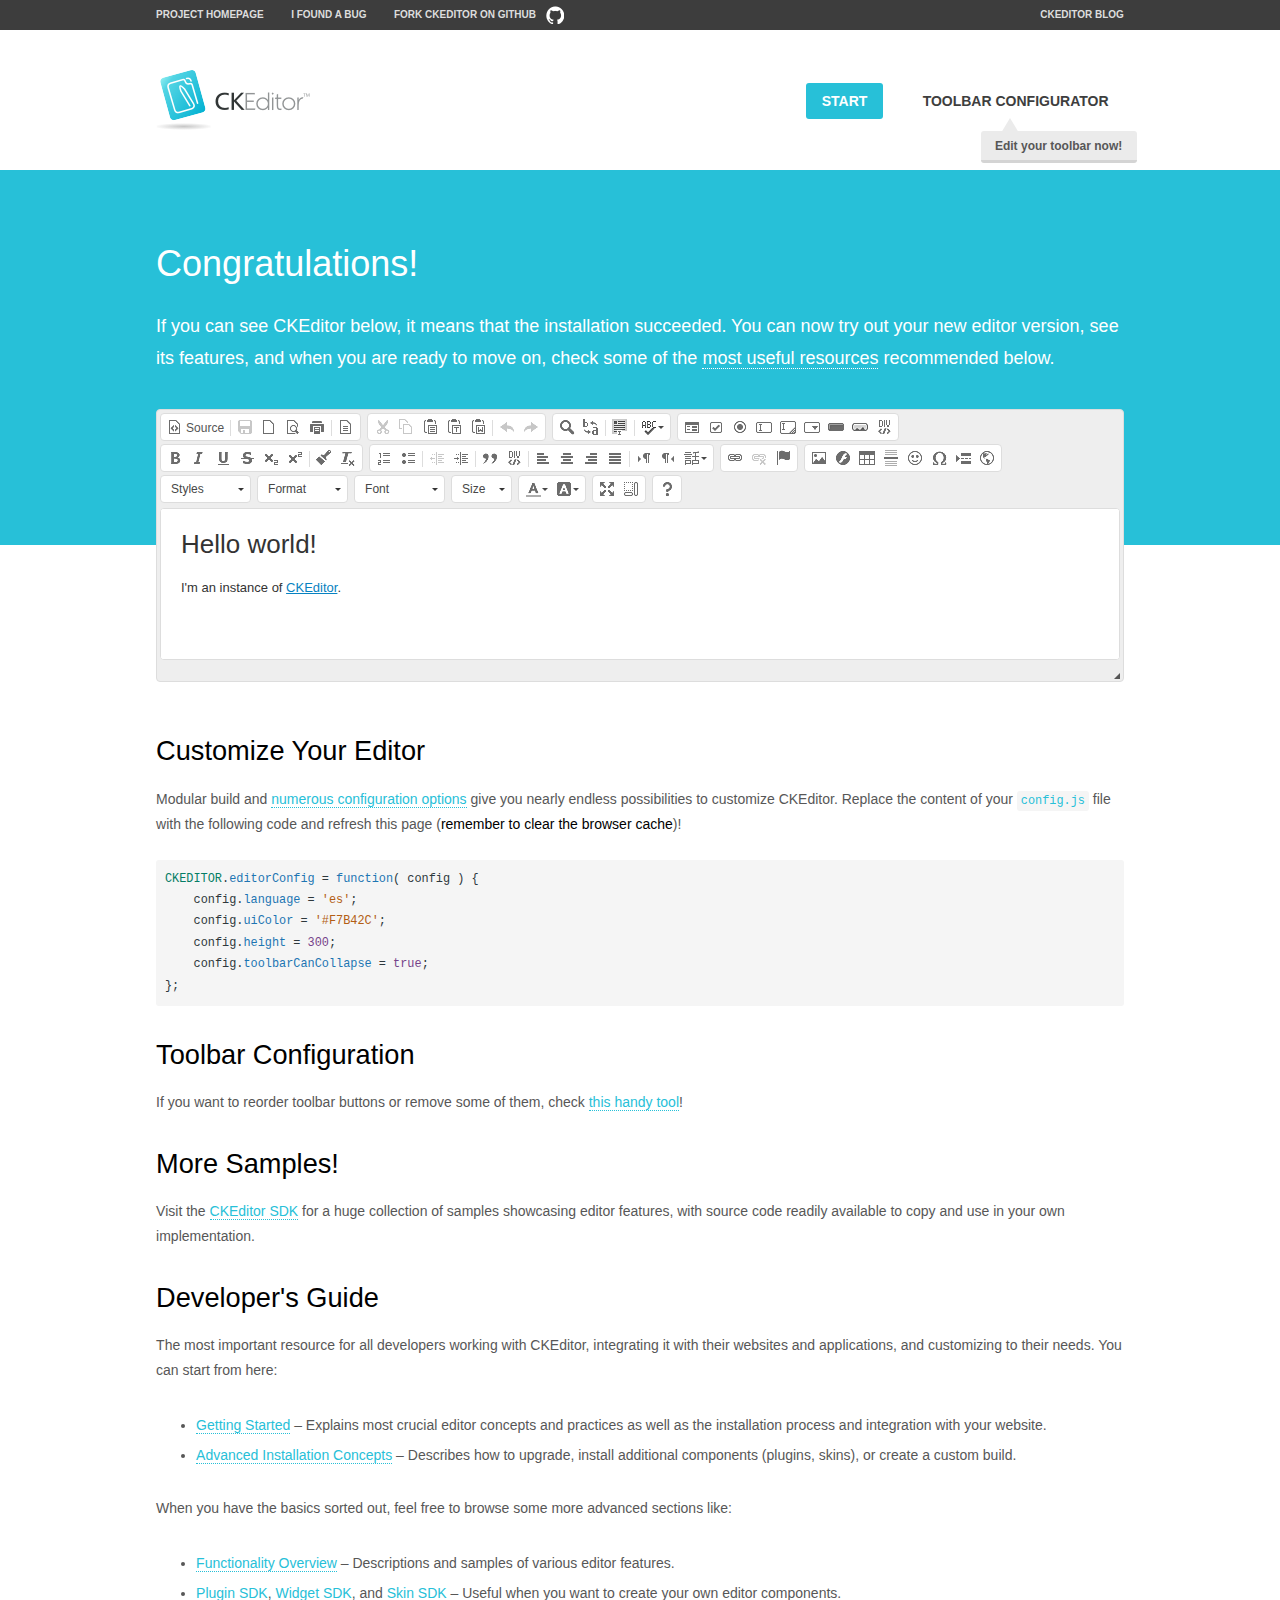
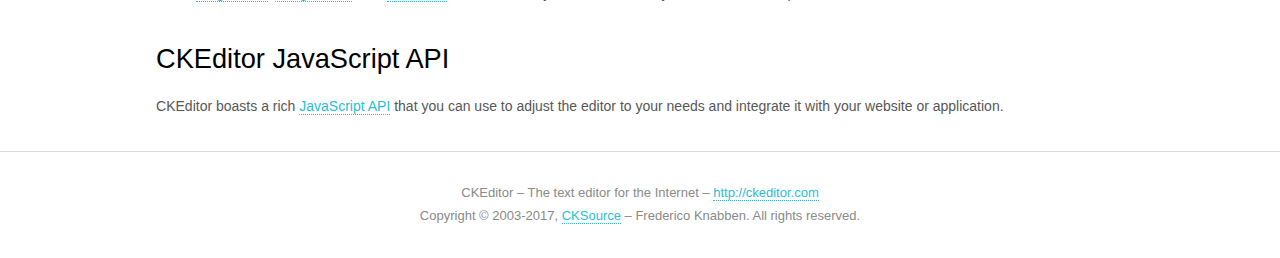
<file: staticfiles/backend/js/helpers/ckeditor/samples/index.html>
<!DOCTYPE html>
<!--
Copyright (c) 2003-2017, CKSource - Frederico Knabben. All rights reserved.
For licensing, see LICENSE.md or http://ckeditor.com/license
-->
<html>
<head>
	<meta charset="utf-8">
	<title>CKEditor Sample</title>
	<script src="../ckeditor.js"></script>
	<script src="js/sample.js"></script>
	<link rel="stylesheet" href="css/samples.css">
	<link rel="stylesheet" href="toolbarconfigurator/lib/codemirror/neo.css">
</head>
<body id="main">

<nav class="navigation-a">
	<div class="grid-container">
		<ul class="navigation-a-left grid-width-70">
			<li><a href="http://ckeditor.com">Project Homepage</a></li>
			<li><a href="http://dev.ckeditor.com/">I found a bug</a></li>
			<li><a href="http://github.com/ckeditor/ckeditor-dev" class="icon-pos-right icon-navigation-a-github">Fork CKEditor on GitHub</a></li>
		</ul>
		<ul class="navigation-a-right grid-width-30">
			<li><a href="http://ckeditor.com/blog-list">CKEditor Blog</a></li>
		</ul>
	</div>
</nav>

<header class="header-a">
	<div class="grid-container">
		<h1 class="header-a-logo grid-width-30">
			<a href="index.html"><img src="img/logo.png" alt="CKEditor Sample"></a>
		</h1>

		<nav class="navigation-b grid-width-70">
			<ul>
				<li><a href="index.html" class="button-a button-a-background">Start</a></li>
				<li><a href="toolbarconfigurator/index.html" class="button-a">Toolbar configurator <span class="balloon-a balloon-a-nw">Edit your toolbar now!</span></a></li>
			</ul>
		</nav>
	</div>
</header>

<main>
	<div class="adjoined-top">
		<div class="grid-container">
			<div class="content grid-width-100">
				<h1>Congratulations!</h1>
				<p>
					If you can see CKEditor below, it means that the installation succeeded.
					You can now try out your new editor version, see its features, and when you are ready to move on, check some of the <a href="#sample-customize">most useful resources</a> recommended below.
				</p>
			</div>
		</div>
	</div>
	<div class="adjoined-bottom">
		<div class="grid-container">
			<div class="grid-width-100">
				<div id="editor">
					<h1>Hello world!</h1>
					<p>I'm an instance of <a href="http://ckeditor.com">CKEditor</a>.</p>
				</div>
			</div>
		</div>
	</div>

	<div class="grid-container">
		<div class="content grid-width-100">
			<section id="sample-customize">
				<h2>Customize Your Editor</h2>
				<p>Modular build and <a href="http://docs.ckeditor.com/#!/guide/dev_configuration">numerous configuration options</a> give you nearly endless possibilities to customize CKEditor. Replace the content of your <code><a href="../config.js">config.js</a></code> file with the following code and refresh this page (<strong>remember to clear the browser cache</strong>)!</p>
		<pre class="cm-s-neo CodeMirror"><code><span style="padding-right: 0.1px;"><span class="cm-variable">CKEDITOR</span>.<span class="cm-property">editorConfig</span> <span class="cm-operator">=</span> <span class="cm-keyword">function</span>( <span class="cm-def">config</span> ) {</span>
<span style="padding-right: 0.1px;"><span class="cm-tab">	</span><span class="cm-variable-2">config</span>.<span class="cm-property">language</span> <span class="cm-operator">=</span> <span class="cm-string">'es'</span>;</span>
<span style="padding-right: 0.1px;"><span class="cm-tab">	</span><span class="cm-variable-2">config</span>.<span class="cm-property">uiColor</span> <span class="cm-operator">=</span> <span class="cm-string">'#F7B42C'</span>;</span>
<span style="padding-right: 0.1px;"><span class="cm-tab">	</span><span class="cm-variable-2">config</span>.<span class="cm-property">height</span> <span class="cm-operator">=</span> <span class="cm-number">300</span>;</span>
<span style="padding-right: 0.1px;"><span class="cm-tab">	</span><span class="cm-variable-2">config</span>.<span class="cm-property">toolbarCanCollapse</span> <span class="cm-operator">=</span> <span class="cm-atom">true</span>;</span>
<span style="padding-right: 0.1px;">};</span></code></pre>
			</section>

			<section>
				<h2>Toolbar Configuration</h2>
				<p>If you want to reorder toolbar buttons or remove some of them, check <a href="toolbarconfigurator/index.html">this handy tool</a>!</p>
			</section>

			<section>
				<h2>More Samples!</h2>
				<p>Visit the <a href="http://sdk.ckeditor.com">CKEditor SDK</a> for a huge collection of samples showcasing editor features, with source code readily available to copy and use in your own implementation.</p>
			</section>

			<section>
				<h2>Developer's Guide</h2>
				<p>The most important resource for all developers working with CKEditor, integrating it with their websites and applications, and customizing to their needs. You can start from here:</p>
				<ul>
					<li><a href="http://docs.ckeditor.com/#!/guide/dev_installation">Getting Started</a> &ndash; Explains most crucial editor concepts and practices as well as the installation process and integration with your website.</li>
					<li><a href="http://docs.ckeditor.com/#!/guide/dev_advanced_installation">Advanced Installation Concepts</a> &ndash; Describes how to upgrade, install additional components (plugins, skins), or create a custom build.</li>
				</ul>
					<p>When you have the basics sorted out, feel free to browse some more advanced sections like:</p>
				<ul>
					<li><a href="http://docs.ckeditor.com/#!/guide/dev_features">Functionality Overview</a> &ndash; Descriptions and samples of various editor features.</li>
					<li><a href="http://docs.ckeditor.com/#!/guide/plugin_sdk_intro">Plugin SDK</a>, <a href="http://docs.ckeditor.com/#!/guide/widget_sdk_intro">Widget SDK</a>, and <a href="http://docs.ckeditor.com/#!/guide/skin_sdk_intro">Skin SDK</a> &ndash; Useful when you want to create your own editor components.</li>
				</ul>
			</section>

			<section>
				<h2>CKEditor JavaScript API</h2>
				<p>CKEditor boasts a rich <a href="http://docs.ckeditor.com/#!/api">JavaScript API</a> that you can use to adjust the editor to your needs and integrate it with your website or application.</p>
			</section>
		</div>
	</div>
</main>

<footer class="footer-a grid-container">
	<div class="grid-container">
		<p class="grid-width-100">
			CKEditor &ndash; The text editor for the Internet &ndash; <a class="samples" href="http://ckeditor.com/">http://ckeditor.com</a>
		</p>
		<p class="grid-width-100" id="copy">
			Copyright &copy; 2003-2017, <a class="samples" href="http://cksource.com/">CKSource</a> &ndash; Frederico Knabben. All rights reserved.
		</p>
	</div>
</footer>
<script>
	initSample();
</script>

</body>
</html>
</file>
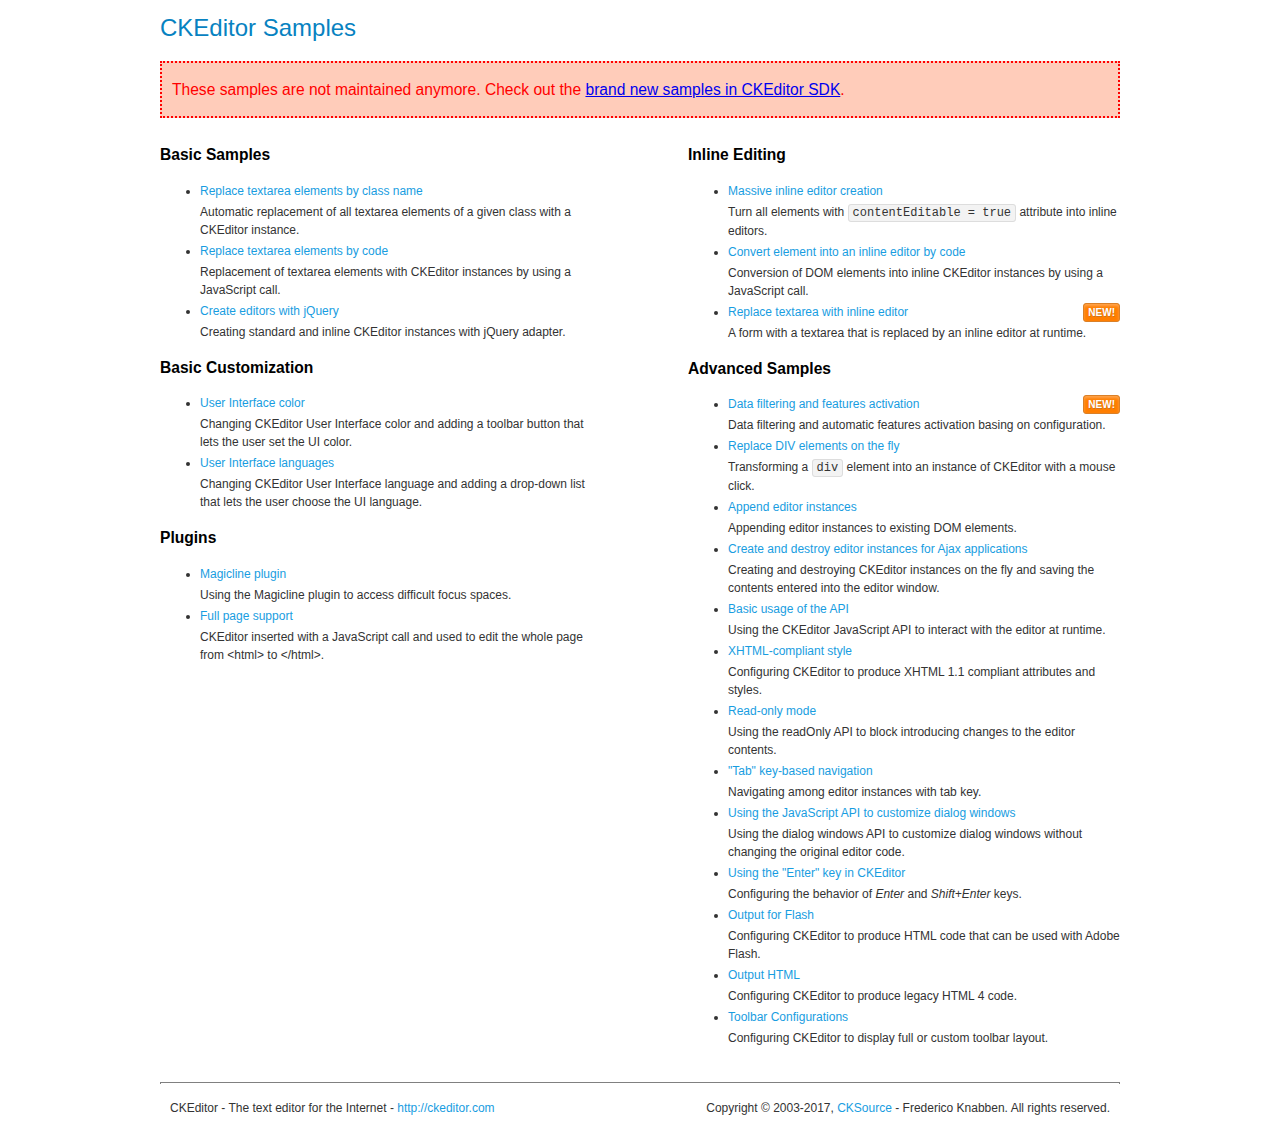
<file: staticfiles/backend/js/helpers/ckeditor/samples/old/index.html>
<!DOCTYPE html>
<!--
Copyright (c) 2003-2017, CKSource - Frederico Knabben. All rights reserved.
For licensing, see LICENSE.md or http://ckeditor.com/license
-->
<html>
<head>
	<meta charset="utf-8">
	<title>CKEditor Samples</title>
	<link rel="stylesheet" href="sample.css">
</head>
<body>
	<h1 class="samples">
		CKEditor Samples
	</h1>
	<div class="warning deprecated">
		These samples are not maintained anymore. Check out the <a href="http://sdk.ckeditor.com/">brand new samples in CKEditor SDK</a>.
	</div>
	<div class="twoColumns">
		<div class="twoColumnsLeft">
			<h2 class="samples">
				Basic Samples
			</h2>
			<dl class="samples">
				<dt><a class="samples" href="replacebyclass.html">Replace textarea elements by class name</a></dt>
				<dd>Automatic replacement of all textarea elements of a given class with a CKEditor instance.</dd>

				<dt><a class="samples" href="replacebycode.html">Replace textarea elements by code</a></dt>
				<dd>Replacement of textarea elements with CKEditor instances by using a JavaScript call.</dd>

				<dt><a class="samples" href="jquery.html">Create editors with jQuery</a></dt>
				<dd>Creating standard and inline CKEditor instances with jQuery adapter.</dd>
			</dl>

			<h2 class="samples">
				Basic Customization
			</h2>
			<dl class="samples">
				<dt><a class="samples" href="uicolor.html">User Interface color</a></dt>
				<dd>Changing CKEditor User Interface color and adding a toolbar button that lets the user set the UI color.</dd>

				<dt><a class="samples" href="uilanguages.html">User Interface languages</a></dt>
				<dd>Changing CKEditor User Interface language and adding a drop-down list that lets the user choose the UI language.</dd>
			</dl>


			<h2 class="samples">Plugins</h2>
<dl class="samples">
<dt><a class="samples" href="magicline/magicline.html">Magicline plugin</a></dt>
<dd>Using the Magicline plugin to access difficult focus spaces.</dd>

<dt><a class="samples" href="wysiwygarea/fullpage.html">Full page support</a></dt>
<dd>CKEditor inserted with a JavaScript call and used to edit the whole page from &lt;html&gt; to &lt;/html&gt;.</dd>
</dl>
		</div>
		<div class="twoColumnsRight">
			<h2 class="samples">
				Inline Editing
			</h2>
			<dl class="samples">
				<dt><a class="samples" href="inlineall.html">Massive inline editor creation</a></dt>
				<dd>Turn all elements with <code>contentEditable = true</code> attribute into inline editors.</dd>

				<dt><a class="samples" href="inlinebycode.html">Convert element into an inline editor by code</a></dt>
				<dd>Conversion of DOM elements into inline CKEditor instances by using a JavaScript call.</dd>

				<dt><a class="samples" href="inlinetextarea.html">Replace textarea with inline editor</a> <span class="new">New!</span></dt>
				<dd>A form with a textarea that is replaced by an inline editor at runtime.</dd>

				
			</dl>

			<h2 class="samples">
				Advanced Samples
			</h2>
			<dl class="samples">
				<dt><a class="samples" href="datafiltering.html">Data filtering and features activation</a> <span class="new">New!</span></dt>
				<dd>Data filtering and automatic features activation basing on configuration.</dd>

				<dt><a class="samples" href="divreplace.html">Replace DIV elements on the fly</a></dt>
				<dd>Transforming a <code>div</code> element into an instance of CKEditor with a mouse click.</dd>

				<dt><a class="samples" href="appendto.html">Append editor instances</a></dt>
				<dd>Appending editor instances to existing DOM elements.</dd>

				<dt><a class="samples" href="ajax.html">Create and destroy editor instances for Ajax applications</a></dt>
				<dd>Creating and destroying CKEditor instances on the fly and saving the contents entered into the editor window.</dd>

				<dt><a class="samples" href="api.html">Basic usage of the API</a></dt>
				<dd>Using the CKEditor JavaScript API to interact with the editor at runtime.</dd>

				<dt><a class="samples" href="xhtmlstyle.html">XHTML-compliant style</a></dt>
				<dd>Configuring CKEditor to produce XHTML 1.1 compliant attributes and styles.</dd>

				<dt><a class="samples" href="readonly.html">Read-only mode</a></dt>
				<dd>Using the readOnly API to block introducing changes to the editor contents.</dd>

				<dt><a class="samples" href="tabindex.html">"Tab" key-based navigation</a></dt>
				<dd>Navigating among editor instances with tab key.</dd>


				
<dt><a class="samples" href="dialog/dialog.html">Using the JavaScript API to customize dialog windows</a></dt>
<dd>Using the dialog windows API to customize dialog windows without changing the original editor code.</dd>

<dt><a class="samples" href="enterkey/enterkey.html">Using the &quot;Enter&quot; key in CKEditor</a></dt>
<dd>Configuring the behavior of <em>Enter</em> and <em>Shift+Enter</em> keys.</dd>

<dt><a class="samples" href="htmlwriter/outputforflash.html">Output for Flash</a></dt>
<dd>Configuring CKEditor to produce HTML code that can be used with Adobe Flash.</dd>

<dt><a class="samples" href="htmlwriter/outputhtml.html">Output HTML</a></dt>
<dd>Configuring CKEditor to produce legacy HTML 4 code.</dd>

<dt><a class="samples" href="toolbar/toolbar.html">Toolbar Configurations</a></dt>
<dd>Configuring CKEditor to display full or custom toolbar layout.</dd>

			</dl>
		</div>
	</div>
	<div id="footer">
		<hr>
		<p>
			CKEditor - The text editor for the Internet - <a class="samples" href="http://ckeditor.com/">http://ckeditor.com</a>
		</p>
		<p id="copy">
			Copyright &copy; 2003-2017, <a class="samples" href="http://cksource.com/">CKSource</a> - Frederico Knabben. All rights reserved.
		</p>
	</div>
</body>
</html>
</file>
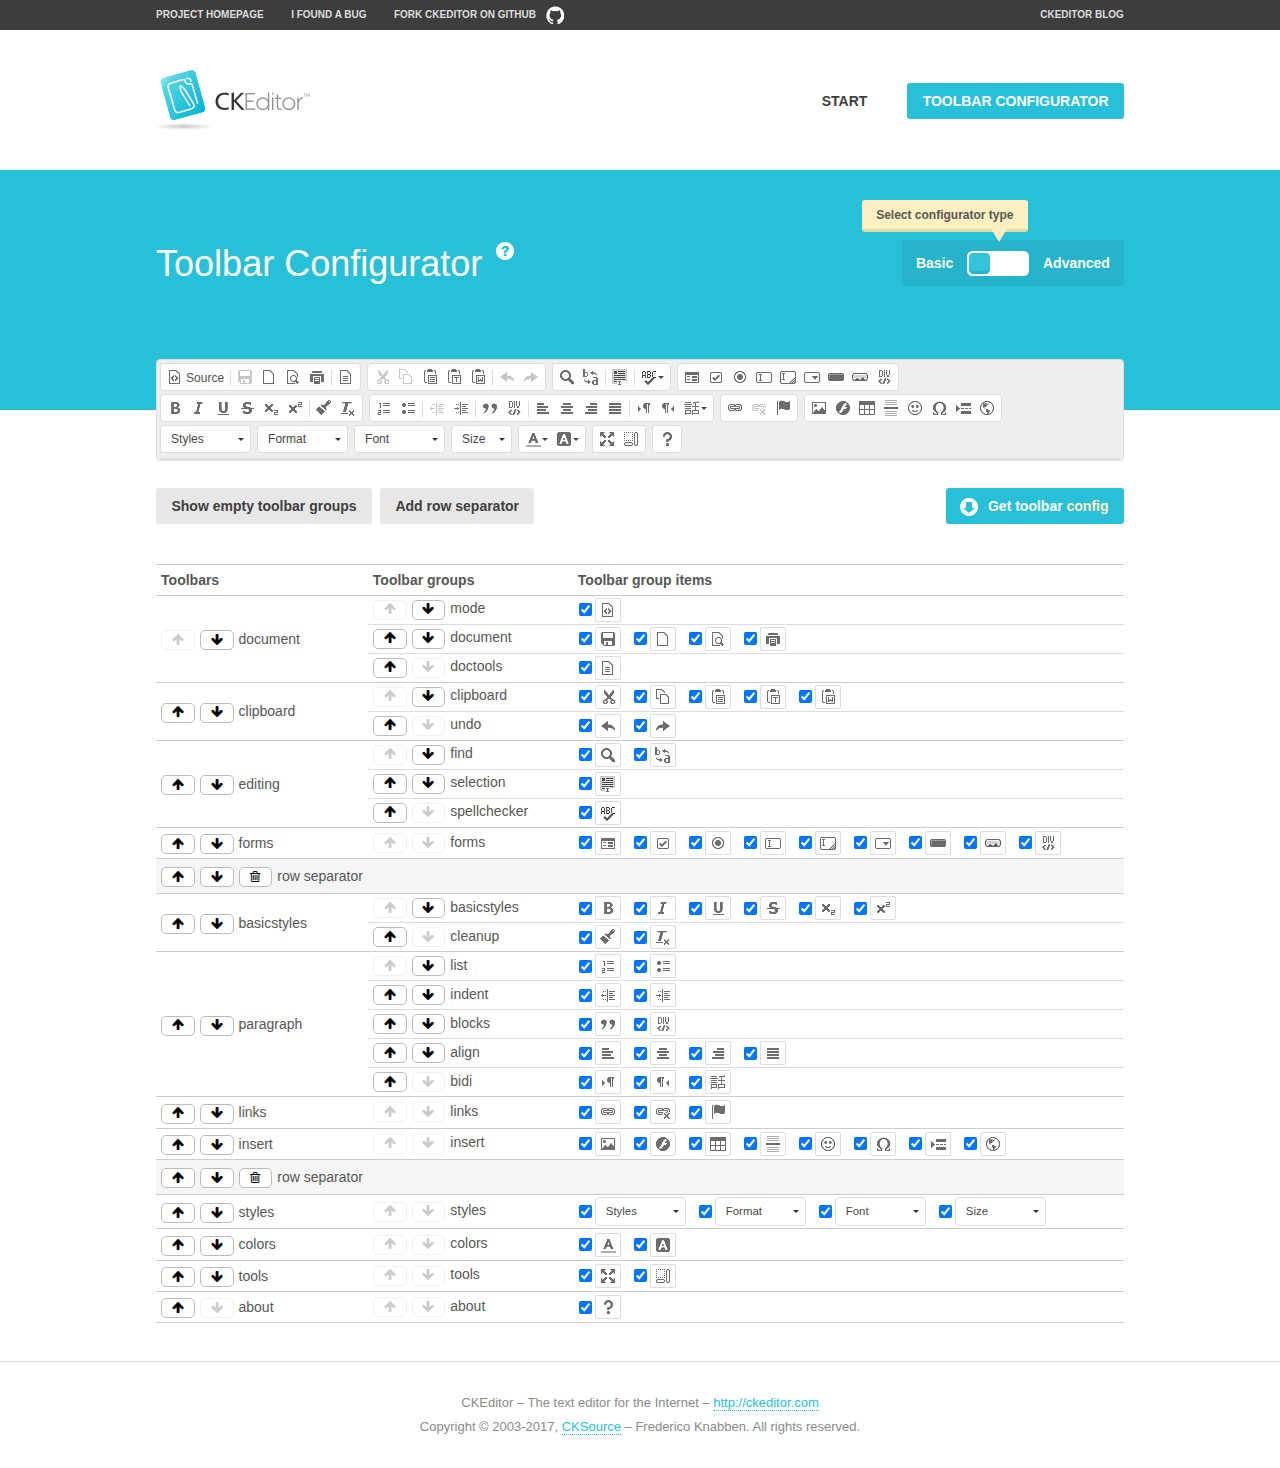
<file: staticfiles/backend/js/helpers/ckeditor/samples/toolbarconfigurator/index.html>
<!DOCTYPE html>
<!--
Copyright (c) 2003-2017, CKSource - Frederico Knabben. All rights reserved.
For licensing, see LICENSE.md or http://ckeditor.com/license
-->
<!--[if IE 8]><html class="ie8"><![endif]-->
<!--[if gt IE 8]><html><![endif]-->
<!--[if !IE]><!--><html><!--<![endif]-->
<head>
	<meta charset="utf-8">
	<title>Toolbar Configurator</title>
	<script src="../../ckeditor.js"></script>
	<script>
		if ( CKEDITOR.env.ie && CKEDITOR.env.version < 9 )
			CKEDITOR.tools.enableHtml5Elements( document );
	</script>
	<link rel="stylesheet" href="lib/codemirror/codemirror.css">
	<link rel="stylesheet" href="lib/codemirror/show-hint.css">
	<link rel="stylesheet" href="lib/codemirror/neo.css">
	<link rel="stylesheet" href="css/fontello.css">
	<link rel="stylesheet" href="../css/samples.css">
</head>
<body id="toolbar">

<nav class="navigation-a">
	<div class="grid-container">
		<ul class="navigation-a-left grid-width-70">
			<li><a href="http://ckeditor.com">Project Homepage</a></li>
			<li><a href="http://dev.ckeditor.com/">I found a bug</a></li>
			<li><a href="http://github.com/ckeditor/ckeditor-dev" class="icon-pos-right icon-navigation-a-github">Fork CKEditor on GitHub</a></li>
		</ul>
		<ul class="navigation-a-right grid-width-30">
			<li><a href="http://ckeditor.com/blog-list">CKEditor Blog</a></li>
		</ul>
	</div>
</nav>

<header class="header-a">
	<div class="grid-container">
		<h1 class="header-a-logo grid-width-30">
			<a href="../index.html"><img src="../img/logo.png" alt="CKEditor Logo"></a>
		</h1>
		<nav class="navigation-b grid-width-70">
			<ul>
				<li><a href="../index.html"  class="button-a">Start</a></li>
				<li><a href="index.html"  class="button-a button-a-background">Toolbar configurator</a></li>
			</ul>
		</nav>
	</div>
</header>

<main>
	<div class="adjoined-top">
		<div class="grid-container">
			<div class="content grid-width-100">
				<div class="grid-container-nested">
					<h1 class="grid-width-60">
						Toolbar Configurator
						<a href="#help-content" type="button" title="Configurator help" id="help" class="button-a button-a-background button-a-no-text icon-pos-left icon-question-mark">Help</a>
					</h1>

					<div class="grid-width-40 grid-switch-magic">
						<div class="switch">
							<span class="balloon-a balloon-a-se">Select configurator type</span>
							<input type="radio" name="radio" data-num="1" id="radio-basic" />
							<input type="radio" name="radio" data-num="2" id="radio-advanced" />
							<label data-for="1" for="radio-basic">Basic</label>
							<span class="switch-inner">
								<span class="handler"></span>
							</span>
							<label data-for="2" for="radio-advanced">Advanced</label>
						</div>
					</div>
				</div>
			</div>
		</div>
	</div>
	<div class="adjoined-bottom">
		<div class="grid-container">
			<div class="grid-width-100">
				<div class="editors-container">
					<div id="editor-basic"></div>
					<div id="editor-advanced"></div>
				</div>
			</div>
		</div>
	</div>

	<div class="grid-container configurator">
		<div class="content grid-width-100">
			<div class="configurator">
				<div>
					<div id="toolbarModifierWrapper"></div>
				</div>
			</div>
		</div>
	</div>

	<div id="help-content">
		<div class="grid-container">
			<div class="grid-width-100">
				<h2>What Am I Doing Here?</h2>

				<div class="grid-container grid-container-nested">
					<div class="basic">
						<div class="grid-width-50">
							<p>Arrange <a href="http://docs.ckeditor.com/#!/api/CKEDITOR.config-cfg-toolbarGroups">toolbar groups</a>, toggle <a href="http://docs.ckeditor.com/#!/api/CKEDITOR.config-cfg-removeButtons">button visibility</a> according to your needs and get your toolbar configuration.</p>
							<p>You can replace the content of the <a href="../../config.js"><code>config.js</code></a> file with the generated configuration. If you already set some configuration options you will need to merge both configurations.</p>
						</div>
						<div class="grid-width-50">
							<p>Read more about different ways of <a href="http://docs.ckeditor.com/#!/guide/dev_configuration">setting configuration</a> and do not forget about <strong>clearing browser cache</strong>.</p>
							<p>Arranging toolbar groups is the recommended way of configuring the toolbar, but if you need more freedom you can use the <a href="#advanced">advanced configurator</a>.</p>
						</div>
					</div>
					<div class="advanced" style="display: none;">
						<div class="grid-width-50">
							<p>With this code editor you can edit your <a href="http://docs.ckeditor.com/#!/api/CKEDITOR.config-cfg-toolbar">toolbar configuration</a> live.</p>
							<p>You can replace the content of the <a href="../../config.js"><code>config.js</code></a> file with the generated configuration. If you already set some configuration options you will need to merge both configurations.</p>
						</div>
						<div class="grid-width-50">
							<p>Read more about different ways of <a href="http://docs.ckeditor.com/#!/guide/dev_configuration">setting configuration</a> and do not forget about <strong>clearing browser cache</strong>.</p>
						</div>
					</div>
				</div>

				<p class="grid-container grid-container-nested">
					<button type="button" class="help-content-close grid-width-100 button-a button-a-background">Got it. Let's play!</button>
				</p>
			</div>
		</div>
	</div>
</main>

<footer class="footer-a grid-container">
	<p class="grid-width-100">
		CKEditor &ndash; The text editor for the Internet &ndash; <a class="samples" href="http://ckeditor.com/">http://ckeditor.com</a>
	</p>
	<p class="grid-width-100" id="copy">
		Copyright &copy; 2003-2017, <a class="samples" href="http://cksource.com/">CKSource</a> &ndash; Frederico Knabben. All rights reserved.
	</p>
</footer>

<script src="lib/codemirror/codemirror.js"></script>
<script src="lib/codemirror/javascript.js"></script>
<script src="lib/codemirror/show-hint.js"></script>

<script src="js/fulltoolbareditor.js"></script>
<script src="js/abstracttoolbarmodifier.js"></script>
<script src="js/toolbarmodifier.js"></script>
<script src="js/toolbartextmodifier.js"></script>
<script src="../js/sf.js"></script>

<script>
	( function() {
		'use strict';

		var mode = ( window.location.hash.substr( 1 ) === 'advanced' ) ? 'advanced' : 'basic',
			configuratorSection = CKEDITOR.document.findOne( 'main > .grid-container.configurator' ),
			basicInstruction = CKEDITOR.document.findOne( '#help-content .basic' ),
			advancedInstruction = CKEDITOR.document.findOne( '#help-content .advanced' ),

			// Configurator mode switcher.
			modeSwitchBasic = CKEDITOR.document.getById( 'radio-basic' ),
			modeSwitchAdvanced = CKEDITOR.document.getById( 'radio-advanced' );

		// Initial setup
		function updateSwitcher() {
			if ( mode === 'advanced' ) {
				modeSwitchAdvanced.$.checked = true;
			} else {
				modeSwitchBasic.$.checked = true;
			}
		}

		updateSwitcher();

		CKEDITOR.document.getWindow().on( 'hashchange', function( e ) {
			var hash = window.location.hash.substr( 1 );
			if ( !( hash === 'advanced' || hash === 'basic' ) ) {
				return;
			}
			mode = hash;
			onToolbarsDone( mode );
		} );

		CKEDITOR.document.getWindow().on( 'resize', function() {
			updateToolbar( ( mode === 'basic' ? toolbarModifier : toolbarTextModifier )[ 'editorInstance' ] );
		} );

		function onRefresh( modifier ) {
			modifier = modifier || this;

			if ( mode === 'basic' && modifier instanceof ToolbarConfigurator.ToolbarTextModifier ) {
				return;
			}

			// CodeMirror container becomes visible, so we need to refresh and to avoid rendering problems.
			if ( mode === 'advanced' && modifier instanceof ToolbarConfigurator.ToolbarTextModifier ) {
				modifier.codeContainer.refresh();
			}

			updateToolbar( modifier.editorInstance );
		}

		function updateToolbar( editor ) {
			var editorContainer = editor.container;

			// Not always editor is loaded.
			if ( !editorContainer ) {
				return;
			}

			var displayStyle = editorContainer.getStyle( 'display' );

			editorContainer.setStyle( 'display', 'block' );

			var newHeight = editorContainer.getSize( 'height' );

			var newMarginTop = parseInt( editorContainer.getComputedStyle( 'margin-top' ), 10 );
			newMarginTop = ( isNaN( newMarginTop ) ? 0 : Number( newMarginTop ) );

			var newMarginBottom = parseInt( editorContainer.getComputedStyle( 'margin-bottom' ), 10 );
			newMarginBottom = ( isNaN( newMarginBottom ) ? 0 : Number( newMarginBottom ) );

			var result = newHeight + newMarginTop + newMarginBottom;

			editorContainer.setStyle( 'display', displayStyle );

			editor.container.getAscendant( 'div' ).setStyle( 'height', result + 'px' );
		}

		var toolbarModifier = new ToolbarConfigurator.ToolbarModifier( 'editor-basic' );

		var done = 0;
		toolbarModifier.init( onToolbarInit );
		toolbarModifier.onRefresh = onRefresh;

		CKEDITOR.document.getById( 'toolbarModifierWrapper' ).append( toolbarModifier.mainContainer );

		var toolbarTextModifier = new ToolbarConfigurator.ToolbarTextModifier( 'editor-advanced' );
		toolbarTextModifier.init( onToolbarInit );
		toolbarTextModifier.onRefresh = onRefresh;

		function onToolbarInit() {
			if ( ++done === 2 ) {
				onToolbarsDone();

				positionSticky.watch( CKEDITOR.document.findOne( '.toolbar' ), function() {
					return mode === 'advanced';
				} );
			}
		}

		function onToolbarsDone() {
			if ( mode === 'basic' ) {
				toggleModeBasic( false );
			} else {
				toggleModeAdvanced( false );
			}

			updateSwitcher();

			setTimeout( function() {
				CKEDITOR.document.findOne( '.editors-container' ).addClass( 'active' );
				CKEDITOR.document.findOne( '#toolbarModifierWrapper' ).addClass( 'active' );
			}, 200 );
		}

		CKEDITOR.document.getById( 'toolbarModifierWrapper' ).append( toolbarTextModifier.mainContainer );

		function toogleModeSwitch( onElement, offElement, onModifier, offModifier ) {
			onElement.addClass( 'fancy-button-active' );
			offElement.removeClass( 'fancy-button-active' );

			onModifier.showUI();
			offModifier.hideUI();
		}

		function toggleModeBasic( callOnRefresh ) {
			callOnRefresh = ( callOnRefresh !== false );
			mode = 'basic';
			window.location.hash = '#basic';
			toogleModeSwitch( modeSwitchBasic, modeSwitchAdvanced, toolbarModifier, toolbarTextModifier );

			configuratorSection.removeClass( 'freed-width' );
			basicInstruction.show();
			advancedInstruction.hide();

			callOnRefresh && onRefresh( toolbarModifier );
		}

		function toggleModeAdvanced( callOnRefresh ) {
			callOnRefresh = ( callOnRefresh !== false );
			mode = 'advanced';
			window.location.hash = '#advanced';
			toogleModeSwitch( modeSwitchAdvanced, modeSwitchBasic, toolbarTextModifier, toolbarModifier );

			configuratorSection.addClass( 'freed-width' );
			advancedInstruction.show();
			basicInstruction.hide();

			callOnRefresh && onRefresh( toolbarTextModifier );
		}

		modeSwitchBasic.on( 'click', toggleModeBasic );
		modeSwitchAdvanced.on( 'click', toggleModeAdvanced );

		//
		// Position:sticky for the toolbar.
		//

		// Will make elements behave like they were styled with position:sticky.
		var positionSticky = {
			// Store object: {
			// 		element: CKEDITOR.dom.element, // Element which will float.
			// 		placeholder: CKEDITOR.dom.element, // Placeholder which is place to prevent page bounce.
			// 		isFixed: boolean // Whether element float now.
			// }
			watched: [],

			active: [],

			staticContainer: null,

			init: function() {
				var element = CKEDITOR.dom.element.createFromHtml(
					'<div class="staticContainer">' +
						'<div class="grid-container" >' +
							'<div class="grid-width-100">' +
								'<div class="inner"></div>' +
							'</div>' +
						'</div>' +
					'</div>' );

				this.staticContainer = element.findOne( '.inner' );

				CKEDITOR.document.getBody().append( element );
			},

			watch: function( element, preventFunc ) {
				this.watched.push( {
					element: element,
					placeholder: new CKEDITOR.dom.element( 'div' ),
					isFixed: false,
					preventFunc: preventFunc
				} );
			},

			checkAll: function() {
				for ( var i = 0; i < this.watched.length; i++ ) {
					this.check( this.watched[ i ] );
				}
			},

			check: function( element ) {
				var isFixed = element.isFixed;
				var shouldBeFixed = this.shouldBeFixed( element );

				// Nothing to be done.
				if ( isFixed === shouldBeFixed ) {
					return;
				}

				var placeholder = element.placeholder;

				if ( isFixed ) {
					// Unfixing.

					element.element.insertBefore( placeholder );
					placeholder.remove();

					element.element.removeStyle( 'margin' );

					this.active.splice( CKEDITOR.tools.indexOf( this.active, element ), 1 );

				} else {
					// Fixing.
					placeholder.setStyle( 'width', element.element.getSize( 'width' ) + 'px' );
					placeholder.setStyle( 'height', element.element.getSize( 'height' ) + 'px' );
					placeholder.setStyle( 'margin-bottom', element.element.getComputedStyle( 'margin-bottom' ) );
					placeholder.setStyle( 'display', element.element.getComputedStyle( 'display' ) );
					placeholder.insertAfter( element.element );

					this.staticContainer.append( element.element );

					this.active.push( element );
				}

				element.isFixed = !element.isFixed;
			},

			shouldBeFixed: function( element ) {
				if ( element.preventFunc && element.preventFunc() ) {
					return false;
				}

				// If element is already fixed we are checking it's placeholder.
				var related = ( element.isFixed ? element.placeholder : element.element ),
					clientRect = related.$.getBoundingClientRect(),
					staticHeight = this.staticContainer.getSize('height' ),
					elemHeight = element.element.getSize( 'height' );

				if ( element.isFixed ) {
					return ( clientRect.top + elemHeight < staticHeight );
				} else {
					return ( clientRect.top < staticHeight );
				}
			}
		};

		positionSticky.init();

		CKEDITOR.document.getWindow().on( 'scroll',
			new CKEDITOR.tools.eventsBuffer( 100, positionSticky.checkAll, positionSticky ).input
		);

		// Make the toolbar sticky.
		positionSticky.watch( CKEDITOR.document.findOne( '.editors-container' ) );

		// Help button and help-content.
		( function() {
			var helpButton = CKEDITOR.document.getById( 'help' ),
				helpContent = CKEDITOR.document.getById( 'help-content' );

			// Don't show help button on IE8 because it's unsupported by Pico Modal.
			if ( CKEDITOR.env.ie && CKEDITOR.env.version == 8 ) {
				helpButton.hide();
			} else {
				// Display help modal when the button is clicked.
				helpButton.on( 'click', function( evt ) {
					SF.modal( {
						// Clone modal content from DOM.
						content: helpContent.getHtml(),

						afterCreate: function( modal ) {
							// Enable modal content button to close the modal.
							new CKEDITOR.dom.element( modal.modalElem() ).findOne( '.help-content-close' ).once( 'click', modal.close );
						}
					} ).show();
				} );
			}
		} )();
	} )();
</script>
</body>
</html>
</file>
<file: staticfiles/backend/js/helpers/ckeditor/samples/css/samples.css>
/**
 * @license Copyright (c) 2003-2017, CKSource - Frederico Knabben. All rights reserved.
 * For licensing, see LICENSE.md or http://ckeditor.com/license
 */
@media (max-width: 900px) {
  .global-is-mobile-hidden {
    display: none !important;
  }
}
article,
aside,
details,
figcaption,
figure,
footer,
header,
hgroup,
main,
menu,
nav,
section {
  display: block;
}
body,
html {
  margin: 0;
  padding: 0;
  font: 16px / 1.8 Arial, 'Helvetica Neue', Helvetica, sans-serif;
  font-weight: 300;
  color: #575757;
}
.grid-width-10 {
  width: 10%;
}
.grid-width-20 {
  width: 20%;
}
.grid-width-30 {
  width: 30%;
}
.grid-width-40 {
  width: 40%;
}
.grid-width-50 {
  width: 50%;
}
.grid-width-60 {
  width: 60%;
}
.grid-width-70 {
  width: 70%;
}
.grid-width-80 {
  width: 80%;
}
.grid-width-90 {
  width: 90%;
}
.grid-width-100 {
  width: 100%;
}
@media (max-width: 900px) {
  .grid-width-10,
  .grid-width-20,
  .grid-width-30,
  .grid-width-40,
  .grid-width-50,
  .grid-width-60,
  .grid-width-70,
  .grid-width-80,
  .grid-width-90,
  .grid-width-100 {
    width: 100%;
  }
}
*[class*="grid-width"] {
  -webkit-box-sizing: border-box;
  -moz-box-sizing: border-box;
  box-sizing: border-box;
  padding-left: 4%;
  padding-right: 4%;
  float: left;
}
*[class*="grid-width"]:after,
.grid-container:after,
*[class*="grid-width"]:before,
.grid-container:before {
  content: '';
  display: block;
  overflow: hidden;
  visibility: hidden;
  font-size: 0;
  line-height: 0;
  width: 0;
  height: 0;
}
*[class*="grid-width"]:after,
.grid-container:after {
  clear: both;
}
.grid-container {
  -webkit-box-sizing: border-box;
  -moz-box-sizing: border-box;
  box-sizing: border-box;
  margin-left: auto;
  margin-right: auto;
}
.grid-container-nested *[class*="grid-width"]:first-child {
  padding-left: 0;
}
.grid-container-nested *[class*="grid-width"]:last-child {
  padding-right: 0;
}
@media (max-width: 900px) {
  .grid-container-nested *[class*="grid-width"]:first-child {
    padding-left: 4%;
  }
  .grid-container-nested *[class*="grid-width"]:last-child {
    padding-right: 4%;
  }
}
.header-a {
  min-height: 140px;
  overflow: hidden;
}
.header-a .header-a-logo {
  margin: 40px 0 0;
}
@media (max-width: 900px) {
  .header-a .header-a-logo {
    text-align: center;
  }
}
.header-a .header-a-logo img {
  border: transparent;
}
.navigation-a {
  height: 30px;
  background: #3D3D3D;
  position: absolute;
  left: 0;
  right: 0;
  top: 0;
  padding: 0;
  overflow: hidden;
}
@media (max-width: 900px) {
  .navigation-a {
    text-align: center;
  }
}
.navigation-a ul {
  list-style: none;
  margin: 0;
  overflow: hidden;
}
.navigation-a ul li,
.navigation-a ul li a {
  display: inline-block;
}
@media (max-width: 900px) {
  .navigation-a ul {
    width: auto;
    text-overflow: ellipsis;
    white-space: nowrap;
    display: inline-block;
    float: none;
  }
  .navigation-a ul:before,
  .navigation-a ul:after {
    display: none;
  }
}
.navigation-a ul.navigation-a-left {
  text-align: left;
}
@media (max-width: 900px) {
  .navigation-a ul.navigation-a-left {
    padding-right: 0;
  }
}
.navigation-a ul.navigation-a-right {
  text-align: right;
}
@media (max-width: 900px) {
  .navigation-a ul.navigation-a-right {
    padding-left: 23px;
  }
}
.navigation-a ul li + li {
  margin-left: 23px;
}
.navigation-a ul li a {
  font-size: 10px;
  font-size: 0.625rem;
  line-height: 18px;
  line-height: 1.13rem;
  line-height: 30px;
  float: left;
  color: #ddd;
  font-weight: bold;
  text-decoration: none;
  text-transform: uppercase;
}
.navigation-a ul li a:hover {
  cursor: pointer;
  color: #fff;
}
.icon-navigation-a-github:before,
.icon-navigation-a-github:after {
  background-image: url("[data-uri]");
}
.navigation-b {
  text-align: right;
  margin: 52px 0 0;
  overflow: visible;
}
@media (max-width: 900px) {
  .navigation-b {
    text-align: center;
    margin-top: 20px;
    padding: 0;
  }
}
.navigation-b ul {
  padding: 0;
  list-style: none;
  margin: 0;
  overflow: visible;
}
.navigation-b ul li,
.navigation-b ul li a {
  display: inline-block;
}
@media (max-width: 900px) {
  .navigation-b ul {
    display: table;
    width: 100%;
    padding-bottom: 1.5em;
  }
}
@media (max-width: 900px) {
  .navigation-b ul li {
    display: table-row;
  }
}
.navigation-b ul li + li {
  margin-left: 20px;
}
@media (max-width: 900px) {
  .navigation-b ul li + li {
    margin-left: 0;
  }
}
.navigation-b ul li a {
  -webkit-box-sizing: border-box;
  -moz-box-sizing: border-box;
  box-sizing: border-box;
  text-transform: uppercase;
  text-decoration: none;
  outline: none;
}
@media (max-width: 900px) {
  .navigation-b ul li a {
    width: 100%;
    -webkit-border-radius: 0;
    -webkit-background-clip: padding-box;
    -moz-border-radius: 0;
    -moz-background-clip: padding;
    border-radius: 0;
    background-clip: padding-box;
  }
}
.footer-a {
  font-size: 13px;
  font-size: 0.8125rem;
  line-height: 23.4px;
  line-height: 1.46rem;
  padding-top: 2.25em;
  padding-bottom: 2.25em;
  overflow: hidden;
  color: #8a8a8a;
}
.footer-a a {
  color: #27C0D8;
  text-decoration: none;
  border-bottom: 1px dotted #27C0D8;
}
.footer-a a:hover {
  color: #23adc2;
}
.footer-a p {
  margin: 0;
  display: inline-block;
  text-align: center;
}
.content {
  font-size: 14px;
  font-size: 0.875rem;
  line-height: 25.2px;
  line-height: 1.57rem;
  overflow: hidden;
  padding-top: 1.5em;
  padding-bottom: 1.5em;
}
.content p {
  margin: 0.75em 0;
}
.content ul,
.content ol,
.content pre,
.content blockquote,
.content textarea:not([class^="cke"]),
.content .cke {
  margin: 1.875em 0;
}
.content code,
.content kbd {
  -webkit-border-radius: 3px;
  -webkit-background-clip: padding-box;
  -moz-border-radius: 3px;
  -moz-background-clip: padding;
  border-radius: 3px;
  background-clip: padding-box;
  padding: 3px 4px;
}
.content pre,
.content code,
.content kbd,
.content blockquote {
  background: #f5f5f5;
}
.content blockquote,
.content pre {
  background: none;
  border-left: 4px solid #27C0D8;
  padding: 1.5em 2.25em;
}
.content p a,
.content ul a,
.content ol a,
.content blockquote a,
.content h1 a,
.content h2 a,
.content h3 a,
.content h4 a,
.content h5 a {
  color: #27C0D8;
  text-decoration: none;
  border-bottom: 1px dotted #27C0D8;
}
.content p a:hover,
.content ul a:hover,
.content ol a:hover,
.content blockquote a:hover,
.content h1 a:hover,
.content h2 a:hover,
.content h3 a:hover,
.content h4 a:hover,
.content h5 a:hover {
  color: #23adc2;
}
.content h1,
.content h2,
.content h3,
.content h4,
.content h5 {
  color: #000;
  font-weight: 100;
}
.content h1 code,
.content h2 code,
.content h3 code,
.content h4 code,
.content h5 code,
.content h1 kbd,
.content h2 kbd,
.content h3 kbd,
.content h4 kbd,
.content h5 kbd {
  font-size: inherit;
}
.content h1 a.content-heading-anchor,
.content h2 a.content-heading-anchor,
.content h3 a.content-heading-anchor,
.content h4 a.content-heading-anchor,
.content h5 a.content-heading-anchor {
  font-weight: 100;
  vertical-align: middle;
  opacity: 0;
  border: 0;
}
.content h1:hover a.content-heading-anchor,
.content h2:hover a.content-heading-anchor,
.content h3:hover a.content-heading-anchor,
.content h4:hover a.content-heading-anchor,
.content h5:hover a.content-heading-anchor {
  opacity: 1;
}
.content h1:target a,
.content h2:target a,
.content h3:target a,
.content h4:target a,
.content h5:target a {
  -webkit-animation: targetLinkOpacity 0.5s linear alternate;
  -moz-animation: targetLinkOpacity 0.5s linear alternate;
  -o-animation: targetLinkOpacity 0.5s linear alternate;
  animation: targetLinkOpacity 0.5s linear alternate;
  opacity: 1;
}
.content input,
.content select,
.content textarea:not([class^="cke"]) {
  -webkit-border-radius: 3px;
  -webkit-background-clip: padding-box;
  -moz-border-radius: 3px;
  -moz-background-clip: padding;
  border-radius: 3px;
  background-clip: padding-box;
  -webkit-box-shadow: inset 0 1px 1px rgba(0, 0, 0, 0.08);
  -moz-box-shadow: inset 0 1px 1px rgba(0, 0, 0, 0.08);
  box-shadow: inset 0 1px 1px rgba(0, 0, 0, 0.08);
  font: inherit;
  color: inherit;
  border: 1px solid #D9D9D9;
  padding: .2em .5em;
}
.content input:focus,
.content select:focus,
.content textarea:not([class^="cke"]):focus {
  border-color: #66afe9;
  outline: 0;
  -webkit-box-shadow: inset 0 1px 1px rgba(0, 0, 0, 0.08), 0 0 8px #93c6ef;
  -moz-box-shadow: inset 0 1px 1px rgba(0, 0, 0, 0.08), 0 0 8px #93c6ef;
  box-shadow: inset 0 1px 1px rgba(0, 0, 0, 0.08), 0 0 8px #93c6ef;
}
.content abbr {
  border-bottom: 1px dotted #666;
  cursor: pointer;
}
.content blockquote {
  font-style: italic;
  font-family: Georgia, Times, "Times New Roman", serif;
  font-size: 16px;
  font-size: 1rem;
  line-height: 28.8px;
  line-height: 1.8rem;
}
.content em {
  font-style: italic;
}
.content h1 {
  font-size: 36px;
  font-size: 2.25rem;
  line-height: 64.8px;
  line-height: 4.05rem;
  margin: 1.125em 0 0;
}
.content h2 {
  font-size: 27.2px;
  font-size: 1.7rem;
  line-height: 48.96px;
  line-height: 3.06rem;
  margin: 0.9em 0 0;
}
.content h3 {
  font-size: 24px;
  font-size: 1.5rem;
  line-height: 43.2px;
  line-height: 2.7rem;
  font-weight: 500;
  margin: 0.75em 0 0;
}
.content h4 {
  font-size: 19.2px;
  font-size: 1.2rem;
  line-height: 34.56px;
  line-height: 2.16rem;
  font-weight: 500;
  margin: 0.75em 0 0;
}
.content h5 {
  font-size: 17.6px;
  font-size: 1.1rem;
  line-height: 31.68px;
  line-height: 1.98rem;
  font-weight: 500;
  margin: 0.75em 0 0;
}
.content hr {
  border: 0;
  border-top: 4px solid #D9D9D9;
  margin: 1.5em 0;
}
.content input[type="text"] {
  height: 1.8em;
  line-height: 1.8em;
}
.content input[type="button"] {
  -webkit-appearance: button;
  -moz-appearance: button;
  appearance: button;
}
.content kbd {
  font-size: 12px;
  font-size: 0.75rem;
  line-height: 21.6px;
  line-height: 1.35rem;
  font-family: Arial, 'Helvetica Neue', Helvetica, sans-serif;
  padding: 2px 6px;
  -webkit-box-shadow: 0 0 4px #fff inset, 0 2px 0 #D9D9D9;
  -moz-box-shadow: 0 0 4px #fff inset, 0 2px 0 #D9D9D9;
  box-shadow: 0 0 4px #fff inset, 0 2px 0 #D9D9D9;
}
.content p img {
  vertical-align: middle;
}
.content p pre {
  padding: 1.5em;
}
.content pre {
  padding: 0;
  border: 0;
  tab-size: 4;
  -o-tab-size: 4;
  -moz-tab-size: 4;
}
.content pre,
.content code {
  font-size: 11.89px;
  font-size: 0.743rem;
  line-height: 21.4px;
  line-height: 1.34rem;
  font-family: Consolas, Menlo, Monaco, Lucida Console, Liberation Mono, DejaVu Sans Mono, Bitstream Vera Sans Mono, Courier New, monospace, serif;
}
.content pre a,
.content code a {
  border: 0;
}
.content pre code {
  padding: 0.75em;
  display: block;
}
.content strong {
  color: #000;
}
.content ul ul,
.content ol ul,
.content ul ol,
.content ol ol {
  margin: 0.75em 0;
}
.content ul li,
.content ol li {
  font-size: 14px;
  font-size: 0.875rem;
  line-height: 30.24px;
  line-height: 1.89rem;
}
.content textarea:not([class^="cke"]) {
  width: 100%;
}
.content div.todo {
  border: 2px dotted #444;
  padding: 10px;
  margin: 60px 0 10px 0;
  /* Remove me some day */
}
.content div.todo:before {
  content: "TODO";
  font-weight: bold;
}
body a.button-a,
body button.button-a,
body input.button-a {
  -webkit-border-radius: 3px;
  -webkit-background-clip: padding-box;
  -moz-border-radius: 3px;
  -moz-background-clip: padding;
  border-radius: 3px;
  background-clip: padding-box;
  font-size: 14px;
  font-size: 0.875rem;
  line-height: 25.2px;
  line-height: 1.57rem;
  height: 36px;
  line-height: 36px;
  padding: 0 1.1em;
  font-weight: 700;
  color: #3e3e3e;
  white-space: nowrap;
  text-decoration: none;
  display: inline-block;
  cursor: pointer;
  border: 0;
  vertical-align: middle;
  margin: 1px 0;
  background: transparent;
}
body a.button-a.icon-pos-left,
body button.button-a.icon-pos-left,
body input.button-a.icon-pos-left {
  padding-left: .8em;
}
body a.button-a.icon-pos-right,
body button.button-a.icon-pos-right,
body input.button-a.icon-pos-right {
  padding-right: .8em;
}
body a.button-a.button-a-no-text,
body button.button-a.button-a-no-text,
body input.button-a.button-a-no-text {
  -webkit-border-radius: 100px;
  -webkit-background-clip: padding-box;
  -moz-border-radius: 100px;
  -moz-background-clip: padding;
  border-radius: 100px;
  background-clip: padding-box;
  width: 36px;
  padding: 0;
  text-indent: -999px;
  overflow: hidden;
  position: relative;
  text-align: center;
}
body a.button-a.button-a-no-text:before,
body button.button-a.button-a-no-text:before,
body input.button-a.button-a-no-text:before {
  position: absolute;
  left: 50%;
  top: 50%;
  margin: -9px 0 0 -9px;
}
@media (max-width: 900px) {
  body a.button-a.button-a-mobile-collapsed,
  body button.button-a.button-a-mobile-collapsed,
  body input.button-a.button-a-mobile-collapsed {
    -webkit-border-radius: 100px;
    -webkit-background-clip: padding-box;
    -moz-border-radius: 100px;
    -moz-background-clip: padding;
    border-radius: 100px;
    background-clip: padding-box;
    width: 36px;
    padding: 0;
    text-indent: -999px;
    overflow: hidden;
    position: relative;
    text-align: center;
  }
  body a.button-a.button-a-mobile-collapsed:before,
  body button.button-a.button-a-mobile-collapsed:before,
  body input.button-a.button-a-mobile-collapsed:before {
    position: absolute;
    left: 50%;
    top: 50%;
    margin: -9px 0 0 -9px;
  }
  body a.button-a.button-a-mobile-collapsed:before,
  body button.button-a.button-a-mobile-collapsed:before,
  body input.button-a.button-a-mobile-collapsed:before {
    position: absolute;
    left: 50%;
    top: 50%;
    margin: -9px 0 0 -9px;
  }
}
body a.button-a:active,
body button.button-a:active,
body input.button-a:active,
body a.button-a:hover,
body button.button-a:hover,
body input.button-a:hover {
  color: #fff;
  background: #23adc2;
}
body a.button-a:focus,
body button.button-a:focus,
body input.button-a:focus {
  border-color: #66afe9;
  outline: 0;
  -webkit-box-shadow: inset 0 1px 1px rgba(0, 0, 0, 0.075), 0 0 8px #93c6ef;
  -moz-box-shadow: inset 0 1px 1px rgba(0, 0, 0, 0.075), 0 0 8px #93c6ef;
  box-shadow: inset 0 1px 1px rgba(0, 0, 0, 0.075), 0 0 8px #93c6ef;
}
body a.button-a-soft,
body button.button-a-soft,
body input.button-a-soft {
  background: #e7e7e7;
}
body a.button-a-soft:active,
body button.button-a-soft:active,
body input.button-a-soft:active,
body a.button-a-soft:hover,
body button.button-a-soft:hover,
body input.button-a-soft:hover {
  color: #3e3e3e;
  background: #cecece;
}
body a.button-a-background,
body button.button-a-background,
body input.button-a-background,
body a.navigation-b ul li a:hover,
body button.navigation-b ul li a:hover,
body input.navigation-b ul li a:hover {
  color: #fff;
  background: #27C0D8;
}
body a.button-a-background:active,
body button.button-a-background:active,
body input.button-a-background:active,
body a.button-a-background:hover,
body button.button-a-background:hover,
body input.button-a-background:hover,
body a.navigation-b ul li a:hover:active,
body button.navigation-b ul li a:hover:active,
body input.navigation-b ul li a:hover:active,
body a.navigation-b ul li a:hover:hover,
body button.navigation-b ul li a:hover:hover,
body input.navigation-b ul li a:hover:hover {
  color: #fff;
  background: #23adc2;
}
.balloon-a {
  font-size: 12px;
  font-size: 0.75rem;
  line-height: 21.6px;
  line-height: 1.35rem;
  -webkit-border-radius: 3px;
  -webkit-background-clip: padding-box;
  -moz-border-radius: 3px;
  -moz-background-clip: padding;
  border-radius: 3px;
  background-clip: padding-box;
  border-bottom: 3px solid #d4d4d4;
  background: #ebebeb;
  display: inline-block;
  white-space: nowrap;
  padding: .4em 1.2em .2em;
  font-weight: 700;
  position: relative;
  z-index: 1000;
  text-transform: none;
  color: #575757;
}
.balloon-a:hover {
  color: #575757;
}
.balloon-a:before {
  content: '';
  width: 0;
  height: 0;
  border-style: solid;
  position: absolute;
}
.balloon-a-ne:before,
.balloon-a-nw:before {
  top: -13px;
  border-width: 0 9px 15.6px 9px;
  border-color: transparent transparent #ebebeb transparent;
}
.balloon-a-se:before,
.balloon-a-sw:before {
  bottom: -13px;
  border-width: 15.6px 9px 0 9px;
  border-color: #ebebeb transparent transparent transparent;
}
.balloon-a-nw:before,
.balloon-a-sw:before {
  left: 20px;
}
.balloon-a-ne:before,
.balloon-a-se:before {
  right: 20px;
}
.icon-pos-left:before,
.icon-pos-right:after {
  content: '';
  display: inline-block;
  width: 18px;
  height: 18px;
  vertical-align: middle;
  background-repeat: no-repeat;
}
.icon-pos-left:before {
  margin-right: 10px;
}
.icon-pos-right:after {
  margin-left: 10px;
}
.icon-download:before,
.icon-download:after {
  background-image: url("[data-uri]");
}
.icon-question-mark:before,
.icon-question-mark:after {
  background-image: url("[data-uri]");
}
.icon-close:before,
.icon-close:after {
  background-image: url("[data-uri]");
}
.ie8 .switch > * {
  vertical-align: middle;
}
.ie8 .switch input[type="radio"] {
  margin: 0 0.25em;
  display: inline-block;
}
.ie8 .switch label {
  margin-left: 0 !important;
  margin-right: 0 !important;
}
.ie8 .switch label[data-for="1"] {
  float: left;
}
.ie8 .switch label[data-for="2"] {
  float: right;
}
.ie8 .switch .switch-inner {
  display: none;
}
.switch {
  font-size: 14px;
  font-size: 0.875rem;
  line-height: 25.2px;
  line-height: 1.57rem;
  font-weight: bold;
  background-color: #27C0D8;
  overflow: hidden;
  display: inline-block;
  padding: 0.75em 0.25em;
  color: #fff;
  -webkit-border-radius: 3px;
  -webkit-background-clip: padding-box;
  -moz-border-radius: 3px;
  -moz-background-clip: padding;
  border-radius: 3px;
  background-clip: padding-box;
  position: relative;
}
.switch input[type="radio"] {
  display: none;
}
.switch label {
  position: relative;
  z-index: 2;
  float: left;
  cursor: pointer;
  padding: 0 0.75em;
}
.switch label:hover {
  text-decoration: underline;
}
.switch .switch-inner {
  float: left;
  background-color: #FFF;
  height: 1.5em;
  width: 4.125em;
  padding: 2px;
  margin: 0 0.25em;
  -webkit-border-radius: 5.5px;
  -webkit-background-clip: padding-box;
  -moz-border-radius: 5.5px;
  -moz-background-clip: padding;
  border-radius: 5.5px;
  background-clip: padding-box;
}
.switch .switch-inner .handler {
  overflow: hidden;
  position: relative;
  display: block;
  height: 1.5em;
  width: 1.5em;
  background: #25b4cb;
  -webkit-border-radius: 4.5px;
  -webkit-background-clip: padding-box;
  -moz-border-radius: 4.5px;
  -moz-background-clip: padding;
  border-radius: 4.5px;
  background-clip: padding-box;
}
.switch .switch-inner .handler:before {
  content: '';
  display: block;
  position: absolute;
  top: 0;
  right: 0;
  bottom: 3px;
  left: 0;
  background-color: #34c4da;
  -webkit-border-bottom-left-radius: 4.5px;
  -moz-border-radius-bottomleft: 4.5px;
  border-bottom-left-radius: 4.5px;
  -webkit-border-bottom-right-radius: 4.5px;
  -webkit-background-clip: padding-box;
  -moz-border-radius-bottomright: 4.5px;
  -moz-background-clip: padding;
  border-bottom-right-radius: 4.5px;
  background-clip: padding-box;
}
.switch:hover .switch-inner .handler:before {
  background: #45c9dd;
}
.switch input[data-num="2"]:checked ~ .switch-inner > .handler {
  margin-left: auto;
}
.switch input[data-num="2"]:checked ~ label[data-for="1"] {
  padding-right: 5.125em;
  margin-right: -4.375em;
}
.switch input[data-num="1"]:checked ~ label[data-for="2"] {
  padding-left: 5.125em;
  margin-left: -4.375em;
}
.toggler {
  -webkit-user-select: none;
  -moz-user-select: none;
  -ms-user-select: none;
  user-select: none;
}
.toggler label {
  cursor: pointer;
}
.toggler [data-collapse] {
  display: inherit;
}
.toggler [data-expand] {
  display: none;
}
.toggler.collapsed [data-collapse] {
  display: none;
}
.toggler.collapsed [data-expand] {
  display: inherit;
}
.toggler-container {
  overflow: hidden;
}
.toggler-container.collapsed {
  height: 0;
}
.icon-toggler-expanded:before,
.icon-toggler-collapsed:before,
.icon-toggler-expanded:after,
.icon-toggler-collapsed:after {
  background-image: url("[data-uri]");
}
.icon-toggler-expanded.icon-light:before,
.icon-toggler-collapsed.icon-light:before,
.icon-toggler-expanded.icon-light:after,
.icon-toggler-collapsed.icon-light:after {
  background-image: url("[data-uri]");
}
.icon-toggler-expanded:before,
.icon-toggler-expanded:after {
  background-position: top left;
}
.icon-toggler-collapsed:before,
.icon-toggler-collapsed:after {
  background-position: bottom left;
}
.modal {
  padding: 20px;
  border-radius: 3px;
  background-color: white;
  max-width: 700px;
  -webkit-box-sizing: border-box;
  -moz-box-sizing: border-box;
  box-sizing: border-box;
  width: 80% !important;
  top: 50% !important;
  -webkit-transform: translate(-50%, -50%) !important;
  -moz-transform: translate(-50%, -50%) !important;
  -o-transform: translate(-50%, -50%) !important;
  -ms-transform: translate(-50%, -50%) !important;
  transform: translate(-50%, -50%) !important;
}
.modal-close {
  -webkit-border-radius: 100px;
  -webkit-background-clip: padding-box;
  -moz-border-radius: 100px;
  -moz-background-clip: padding;
  border-radius: 100px;
  background-clip: padding-box;
  cursor: pointer;
  height: 18px;
  width: 18px;
  position: absolute;
  top: 10px;
  right: 10px;
  font-size: 17px;
  text-align: center;
  line-height: 19px;
  background: #cccccc;
}
main .grid-container,
header .grid-container,
.navigation-a > div,
footer > div {
  max-width: 968px;
}
.header-a {
  margin-top: 30px;
}
.footer-a {
  border-top: 1px solid #D9D9D9;
}
.adjoined-top {
  background-color: #27C0D8;
  color: #fff;
}
.adjoined-top .content h1,
.adjoined-top .content h2,
.adjoined-top .content h3,
.adjoined-top .content h4,
.adjoined-top .content h5 {
  color: #fff;
}
.adjoined-top .content p {
  font-size: 18px;
  font-size: 1.125rem;
  line-height: 32.4px;
  line-height: 2.02rem;
  font-weight: 100;
}
.adjoined-top .content p a {
  text-decoration: none;
  border-bottom: 1px dotted #fff;
  color: inherit;
}
.adjoined-top .content p a:hover {
  color: #e6e6e6;
}
.adjoined-top .content button {
  color: #fff;
}
.adjoined-top .content strong {
  color: #fff;
}
.adjoined-top .content code {
  font-size: inherit;
  color: #27C0D8;
}
.adjoined-bottom {
  position: relative;
}
.adjoined-bottom:before {
  z-index: -1;
  content: '';
  background: #27C0D8;
  position: absolute;
  top: 0;
  left: 0;
  right: 0;
  height: 50%;
}
main .grid-container,
header .grid-container,
.navigation-a > div,
footer > div {
  max-width: 1052px;
}
main .grid-container.freed-width {
  max-width: none;
}
.switch {
  background: #25b4cb;
  float: right;
  overflow: visible;
}
.switch .balloon-a {
  position: absolute;
  top: -40px;
  right: 50%;
  margin-right: -15px;
  background: #FFEFC1;
  border-bottom-color: #DCDCA4;
}
.switch .balloon-a:before {
  border-color: #FFEFC1 transparent transparent transparent;
}
#toolbar .editors-container {
  overflow: hidden;
  height: 0;
  transition: height 200ms;
}
#toolbar .editors-container.active {
  height: auto;
}
#main #editor {
  background: #FFF;
  padding: 2% 4%;
  border: dashed 5px #27C0D8;
}
#main .adjoined-top:before {
  height: 335px;
}
#toolbar .adjoined-top:before {
  height: 219px;
}
#toolbar .adjoined-top .grid-container-nested {
  height: 147px;
}
.content .grid-switch-magic {
  margin: 3.5em 0 0;
}
#info-box {
  padding-bottom: 0;
}
#info-box > div {
  width: 100%;
  text-align: right;
}
#info-box > div .toggler {
  padding-right: 0;
}
#info-box > div .toggler:hover {
  background: transparent;
  color: #000;
}
#info-box > div .toggler:hover > label {
  text-decoration: underline;
}
#info-box > div h2 {
  float: left;
  margin-top: 0;
}
#info-box > div#instructions-container {
  text-align: left;
}
#toolbarModifierWrapper {
  overflow: hidden;
  height: 0;
  opacity: 0;
  transition: height 200ms;
}
#toolbarModifierWrapper.active {
  height: auto;
  opacity: 1;
}
header {
  overflow: visible;
}
header div.grid-container {
  overflow: visible;
}
header .navigation-b {
  overflow: visible;
}
header .navigation-b ul {
  overflow: visible;
}
header .navigation-b a {
  position: relative;
}
header .balloon-a {
  position: absolute;
  top: 48px;
  left: 50%;
  margin-left: -35px;
}
@media (max-width: 1140px) {
  header .balloon-a {
    left: auto;
    margin-left: auto;
    right: 50%;
    margin-right: -35px;
  }
  header .balloon-a:before {
    left: auto;
    right: 22px;
  }
}
@media (max-width: 900px) {
  header .balloon-a {
    display: none;
  }
}
#toolbar .cke_toolbar {
  pointer-events: none;
  -webkit-user-select: none;
  -moz-user-select: none;
  -ms-user-select: none;
  user-select: none;
  cursor: default;
}
.some-toolbar-active .cke_toolbar {
  zoom: 1;
  filter: alpha(opacity=50);
  -webkit-opacity: 0.5;
  -moz-opacity: 0.5;
  opacity: 0.5;
}
.cke_toolbar.active {
  position: relative;
  zoom: 1;
  filter: alpha(opacity=100);
  -webkit-opacity: 1;
  -moz-opacity: 1;
  opacity: 1;
}
.cke_toolbar.active:after {
  content: '';
  display: block;
  position: absolute;
  top: 0;
  right: 6px;
  bottom: 5px;
  left: 0;
  -webkit-border-radius: 5px;
  -webkit-background-clip: padding-box;
  -moz-border-radius: 5px;
  -moz-background-clip: padding;
  border-radius: 5px;
  background-clip: padding-box;
  -webkit-box-shadow: 0px 0px 15px 3px #fff4b0;
  -moz-box-shadow: 0px 0px 15px 3px #fff4b0;
  box-shadow: 0px 0px 15px 3px #fff4b0;
}
.cke_toolbar.active .cke_toolgroup {
  -webkit-box-shadow: none;
  -moz-box-shadow: none;
  box-shadow: none;
  border-color: #e3c300;
}
.cke_toolbar.active .cke_combo,
.cke_toolbar.active .cke_toolgroup {
  position: relative;
  z-index: 2;
}
.cke_toolbar.active .cke_combo_button {
  -webkit-box-shadow: none;
  -moz-box-shadow: none;
  box-shadow: none;
}
.unselectable {
  -webkit-user-select: none;
  -moz-user-select: none;
  -ms-user-select: none;
  user-select: none;
}
.toolbar {
  padding: 5px 0;
  margin-bottom: 2.4em;
  overflow: hidden;
  background: #fff;
}
.toolbar button.button-a.cke_button {
  cursor: pointer;
  display: inline-block;
  padding: 4px 6px;
  outline: 0;
  border: 1px solid #a6a6a6;
}
.toolbar button.button-a.hidden {
  display: none;
}
.toolbar button.button-a.left {
  float: left;
  margin-right: 8px;
}
.toolbar button.button-a.right {
  float: right;
  margin-left: 8px;
}
.toolbar button.button-a .highlight {
  color: #ffefc1;
}
.configContainer.hidden,
.toolbarModifier.hidden,
.toolbarModifier-hints.hidden {
  display: none;
}
.toolbarModifier :focus,
.toolbar button:focus,
.configContainer textarea.configCode:focus {
  outline: none;
}
div.toolbarModifier {
  padding: 0;
  overflow: hidden;
  width: 100%;
  position: relative;
  display: table;
  border-collapse: collapse;
}
div.toolbarModifier ::-moz-focus-inner {
  border: 0;
}
div.toolbarModifier .empty {
  display: none;
}
div.toolbarModifier.empty-visible .empty {
  display: table-row;
  zoom: 1;
  filter: alpha(opacity=60);
  -webkit-opacity: 0.6;
  -moz-opacity: 0.6;
  opacity: 0.6;
}
div.toolbarModifier .empty > p {
  line-height: 31px;
}
div.toolbarModifier > ul {
  padding: 0;
  margin: 0;
  border-top: 1px solid #ccc;
  width: 100%;
}
div.toolbarModifier > ul[data-type="table-header"] {
  display: table-header-group;
}
div.toolbarModifier > ul[data-type="table-body"] {
  display: table-row-group;
}
div.toolbarModifier > ul p {
  padding: 0;
  margin: 0;
}
div.toolbarModifier > ul > li {
  display: table-row;
}
div.toolbarModifier > ul > li[data-type="header"] {
  font-weight: bold;
  user-select: none;
  cursor: default;
}
div.toolbarModifier > ul > li[data-type="group"],
div.toolbarModifier > ul > li[data-type="separator"] {
  border-bottom: 1px solid #ccc;
}
div.toolbarModifier > ul > li[data-type="subgroup"] {
  border-top: 1px solid #eee;
}
div.toolbarModifier > ul > li[data-type="subgroup"]:first-child {
  border-top: none;
}
div.toolbarModifier > ul > li[data-type="group"].active,
div.toolbarModifier > ul > li[data-type="group"]:hover,
div.toolbarModifier > ul > li[data-type="separator"].active,
div.toolbarModifier > ul > li[data-type="separator"]:hover {
  overflow: hidden;
  z-index: 2;
}
div.toolbarModifier > ul > li[data-type="group"].active,
div.toolbarModifier > ul > li[data-type="separator"].active,
div.toolbarModifier > ul > li[data-type="group"].active:hover,
div.toolbarModifier > ul > li[data-type="separator"].active:hover {
  background: #f0fafb;
}
div.toolbarModifier > ul > li[data-type="group"]:hover,
div.toolbarModifier > ul > li[data-type="separator"]:hover {
  background: #fffbe3;
}
div.toolbarModifier > ul > li[data-type="separator"] {
  background: #f5f5f5;
}
div.toolbarModifier > ul > li[data-type="separator"]:after {
  content: '';
  width: 100%;
}
div.toolbarModifier > ul > li[data-type="separator"] > p {
  padding: 2px 5px;
}
div.toolbarModifier > ul > li > p,
div.toolbarModifier > ul > li > ul {
  display: table-cell;
  vertical-align: middle;
}
div.toolbarModifier > ul > li p {
  padding-left: 5px;
  min-width: 200px;
}
div.toolbarModifier > ul > li p span {
  white-space: nowrap;
  cursor: default;
}
div.toolbarModifier > ul > li p span button {
  font-size: 12.666px;
  margin-right: 5px;
  cursor: pointer;
  background: #fff;
  -webkit-border-radius: 5px;
  -webkit-background-clip: padding-box;
  -moz-border-radius: 5px;
  -moz-background-clip: padding;
  border-radius: 5px;
  background-clip: padding-box;
  border: 1px solid #bbb;
  padding: 0 7px;
  line-height: 12px;
  height: 20px;
}
div.toolbarModifier > ul > li p span button:not(.disabled):hover,
div.toolbarModifier > ul > li p span button:not(.disabled):focus {
  color: #fff;
  background-color: #454545;
  border-color: transparent;
}
div.toolbarModifier > ul > li p span button.move.disabled {
  cursor: default;
  zoom: 1;
  filter: alpha(opacity=20);
  -webkit-opacity: 0.2;
  -moz-opacity: 0.2;
  opacity: 0.2;
}
div.toolbarModifier > ul > li ul {
  border-collapse: collapse;
  padding: 0;
  width: 100%;
}
div.toolbarModifier > ul > li ul li {
  display: table-row;
  list-style-type: none;
  line-height: 1;
}
div.toolbarModifier > ul > li ul li[data-type="subgroup"] {
  border-top: 1px solid #ddd;
}
div.toolbarModifier > ul > li ul li[data-type="subgroup"]:first-child {
  border-top: 0;
}
div.toolbarModifier > ul > li ul li[data-type="subgroup"] [data-type="button"] {
  -webkit-border-radius: 3px;
  -webkit-background-clip: padding-box;
  -moz-border-radius: 3px;
  -moz-background-clip: padding;
  border-radius: 3px;
  background-clip: padding-box;
  padding: 0 2px;
}
div.toolbarModifier > ul > li ul li[data-type="subgroup"] [data-type="button"]:focus {
  background: rgba(0, 0, 0, 0.04);
}
div.toolbarModifier > ul > li ul li[data-type="subgroup"] [data-type="button"] input {
  vertical-align: middle;
}
div.toolbarModifier > ul > li ul li > p,
div.toolbarModifier > ul > li ul li > ul {
  display: table-cell;
  vertical-align: middle;
}
div.toolbarModifier > ul > li ul li ul {
  padding: 0;
}
div.toolbarModifier > ul > li ul li ul li {
  padding: 0;
  display: inline-block;
  cursor: pointer;
  margin: 2px 5px 2px 0;
}
div.toolbarModifier > ul > li ul li ul li .cke_combo_text {
  cursor: pointer;
  white-space: nowrap;
}
div.toolbarModifier > ul > li ul li ul li .cke_toolgroup,
div.toolbarModifier > ul > li ul li ul li .cke_combo_button {
  cursor: pointer;
  margin: 0;
  vertical-align: middle;
  border: 1px solid #ddd;
  font-size: 11.41px;
  font-size: 0.713rem;
  line-height: 20.54px;
  line-height: 1.28rem;
}
div.toolbarModifier > .codemirror-wrapper {
  overflow-y: auto;
}
div.toolbarModifier-hints {
  float: right;
  width: 350px;
  min-width: 150px;
  overflow-y: auto;
  margin-left: 1.5em;
}
div.toolbarModifier-hints h3 {
  font-size: 18.08px;
  font-size: 1.13rem;
  line-height: 32.54px;
  line-height: 2.03rem;
  padding: 0.36em 1.5em;
  background: #f5f5f5;
  border-bottom: 1px solid #ddd;
  margin-top: 0;
  margin-bottom: 1.2em;
}
div.toolbarModifier-hints dl {
  margin-bottom: 1.2em;
  overflow: hidden;
}
div.toolbarModifier-hints dl .list-header {
  font-weight: bold;
  border: 0;
  padding-bottom: 0.6em;
}
div.toolbarModifier-hints dl > p {
  text-align: center;
}
div.toolbarModifier-hints dl dt {
  float: left;
  width: 9em;
  clear: both;
  text-align: right;
  border-top: 1px solid #ddd;
  padding-left: 1.5em;
  padding-right: .1em;
  -webkit-box-sizing: border-box;
  -moz-box-sizing: border-box;
  box-sizing: border-box;
}
div.toolbarModifier-hints dl dt code {
  background: none;
  border: none;
  vertical-align: middle;
}
div.toolbarModifier-hints dl dd {
  margin-left: 10em;
  clear: right;
  padding-right: 1.5em;
}
div.toolbarModifier-hints dl dd code {
  line-height: 2.2em;
}
div.toolbarModifier-hints dl dd:after {
  content: '\00a0';
  display: block;
  clear: left;
  float: right;
  height: 0;
  width: 0;
}
.toolbarModifier-hints,
.configContainer textarea.configCode,
.CodeMirror {
  -webkit-border-radius: 3px;
  -webkit-background-clip: padding-box;
  -moz-border-radius: 3px;
  -moz-background-clip: padding;
  border-radius: 3px;
  background-clip: padding-box;
  border: 1px solid #ccc;
  font-size: 13.01px;
  font-size: 0.813rem;
  line-height: 23.42px;
  line-height: 1.46rem;
}
.configContainer textarea.configCode,
.CodeMirror pre,
.CodeMirror-linenumber {
  font-size: 13.01px;
  font-size: 0.813rem;
  line-height: 23.42px;
  line-height: 1.46rem;
  font-family: Consolas, Menlo, Monaco, Lucida Console, Liberation Mono, DejaVu Sans Mono, Bitstream Vera Sans Mono, Courier New, monospace, serif;
}
.CodeMirror pre {
  border: none;
  padding: 0;
  margin: 0;
}
.configContainer textarea.configCode {
  -webkit-box-sizing: border-box;
  -moz-box-sizing: border-box;
  box-sizing: border-box;
  color: #575757;
  padding: 10px;
  width: 100%;
  min-height: 500px;
  margin: 0;
  resize: none;
  outline: none;
  -moz-tab-size: 4;
  tab-size: 4;
  white-space: pre;
  word-wrap: normal;
  overflow: auto;
}
.CodeMirror-hints.toolbar-modifier {
  padding: 0;
  color: #575757;
  font-size: 14px;
  font-size: 0.875rem;
  line-height: 25.2px;
  line-height: 1.57rem;
  font-family: Consolas, Menlo, Monaco, Lucida Console, Liberation Mono, DejaVu Sans Mono, Bitstream Vera Sans Mono, Courier New, monospace, serif;
}
.CodeMirror-hints.toolbar-modifier .CodeMirror-hint-active {
  color: #575757;
  background: #f0fafb;
}
.CodeMirror-hints.toolbar-modifier > li:hover {
  background: #fffbe3;
}
/* Text modifier */
#toolbarModifierWrapper {
  margin-bottom: 1.2em;
}
#toolbarModifierWrapper .invalid .CodeMirror {
  background: #fff8f8;
  border-color: red;
}
#toolbarModifierWrapper .CodeMirror {
  height: auto;
  padding: 0 0.6em;
}
.staticContainer {
  position: fixed;
  top: 0;
  width: 100%;
  z-index: 10;
}
.staticContainer > .grid-container {
  max-width: 1052px;
}
.staticContainer > .grid-container .inner {
  background: #fff;
}
.staticContainer > .grid-container .inner .toolbar {
  margin-bottom: 0;
}
#help {
  position: relative;
  top: -15px;
  left: -5px;
}
#help-content {
  display: none;
}
/*# sourceMappingURL=[data-uri] */
</file>
<file: staticfiles/backend/js/helpers/ckeditor/samples/toolbarconfigurator/lib/codemirror/neo.css>
/* neo theme for codemirror */

/* Color scheme */

.cm-s-neo.CodeMirror {
  background-color:#ffffff;
  color:#2e383c;
  line-height:1.4375;
}
.cm-s-neo .cm-comment {color:#75787b}
.cm-s-neo .cm-keyword, .cm-s-neo .cm-property {color:#1d75b3}
.cm-s-neo .cm-atom,.cm-s-neo .cm-number {color:#75438a}
.cm-s-neo .cm-node,.cm-s-neo .cm-tag {color:#9c3328}
.cm-s-neo .cm-string {color:#b35e14}
.cm-s-neo .cm-variable,.cm-s-neo .cm-qualifier {color:#047d65}


/* Editor styling */

.cm-s-neo pre {
  padding:0;
}

.cm-s-neo .CodeMirror-gutters {
  border:none;
  border-right:10px solid transparent;
  background-color:transparent;
}

.cm-s-neo .CodeMirror-linenumber {
  padding:0;
  color:#e0e2e5;
}

.cm-s-neo .CodeMirror-guttermarker { color: #1d75b3; }
.cm-s-neo .CodeMirror-guttermarker-subtle { color: #e0e2e5; }
</file>
<file: staticfiles/backend/js/helpers/ckeditor/samples/old/sample.css>
/*
Copyright (c) 2003-2017, CKSource - Frederico Knabben. All rights reserved.
For licensing, see LICENSE.md or http://ckeditor.com/license
*/

html, body, h1, h2, h3, h4, h5, h6, div, span, blockquote, p, address, form, fieldset, img, ul, ol, dl, dt, dd, li, hr, table, td, th, strong, em, sup, sub, dfn, ins, del, q, cite, var, samp, code, kbd, tt, pre
{
	line-height: 1.5;
}

body
{
	padding: 10px 30px;
}

input, textarea, select, option, optgroup, button, td, th
{
	font-size: 100%;
}

pre
{
	-moz-tab-size: 4;
	tab-size: 4;
}

pre, code, kbd, samp, tt
{
	font-family: monospace,monospace;
	font-size: 1em;
}

body {
	width: 960px;
	margin: 0 auto;
}

code
{
	background: #f3f3f3;
	border: 1px solid #ddd;
	padding: 1px 4px;
	border-radius: 3px;
}

abbr
{
	border-bottom: 1px dotted #555;
	cursor: pointer;
}

.new, .beta
{
	text-transform: uppercase;
	font-size: 10px;
	font-weight: bold;
	padding: 1px 4px;
	margin: 0 0 0 5px;
	color: #fff;
	float: right;
	border-radius: 3px;
}

.new
{
	background: #FF7E00;
	border: 1px solid #DA8028;
	text-shadow: 0 1px 0 #C97626;

	box-shadow: 0 2px 3px 0 #FFA54E inset;
}

.beta
{
	background: #18C0DF;
	border: 1px solid #19AAD8;
	text-shadow: 0 1px 0 #048CAD;
	font-style: italic;

	box-shadow: 0 2px 3px 0 #50D4FD inset;
}

h1.samples
{
	color: #0782C1;
	font-size: 200%;
	font-weight: normal;
	margin: 0;
	padding: 0;
}

h1.samples a
{
	color: #0782C1;
	text-decoration: none;
	border-bottom: 1px dotted #0782C1;
}

.samples a:hover
{
	border-bottom: 1px dotted #0782C1;
}

h2.samples
{
	color: #000000;
	font-size: 130%;
	margin: 15px 0 0 0;
	padding: 0;
}

p, blockquote, address, form, pre, dl, h1.samples, h2.samples
{
	margin-bottom: 15px;
}

ul.samples
{
	margin-bottom: 15px;
}

.clear
{
	clear: both;
}

fieldset
{
	margin: 0;
	padding: 10px;
}

body, input, textarea
{
	color: #333333;
	font-family: Arial, Helvetica, sans-serif;
}

body
{
	font-size: 75%;
}

a.samples
{
	color: #189DE1;
	text-decoration: none;
}

form
{
	margin: 0;
	padding: 0;
}

pre.samples
{
	background-color: #F7F7F7;
	border: 1px solid #D7D7D7;
	overflow: auto;
	padding: 0.25em;
	white-space: pre-wrap; /* CSS 2.1 */
	word-wrap: break-word; /* IE7 */
}

#footer
{
	clear: both;
	padding-top: 10px;
}

#footer hr
{
	margin: 10px 0 15px 0;
	height: 1px;
	border: solid 1px gray;
	border-bottom: none;
}

#footer p
{
	margin: 0 10px 10px 10px;
	float: left;
}

#footer #copy
{
	float: right;
}

#outputSample
{
	width: 100%;
	table-layout: fixed;
}

#outputSample thead th
{
	color: #dddddd;
	background-color: #999999;
	padding: 4px;
	white-space: nowrap;
}

#outputSample tbody th
{
	vertical-align: top;
	text-align: left;
}

#outputSample pre
{
	margin: 0;
	padding: 0;
}

.description
{
	border: 1px dotted #B7B7B7;
	margin-bottom: 10px;
	padding: 10px 10px 0;
	overflow: hidden;
}

label
{
	display: block;
	margin-bottom: 6px;
}

/**
 *	CKEditor editables are automatically set with the "cke_editable" class
 *	plus cke_editable_(inline|themed) depending on the editor type.
 */

/* Style a bit the inline editables. */
.cke_editable.cke_editable_inline
{
	cursor: pointer;
}

/* Once an editable element gets focused, the "cke_focus" class is
   added to it, so we can style it differently. */
.cke_editable.cke_editable_inline.cke_focus
{
	box-shadow: inset 0px 0px 20px 3px #ddd, inset 0 0 1px #000;
	outline: none;
	background: #eee;
	cursor: text;
}

/* Avoid pre-formatted overflows inline editable. */
.cke_editable_inline pre
{
	white-space: pre-wrap;
	word-wrap: break-word;
}

/**
 *	Samples index styles.
 */

.twoColumns,
.twoColumnsLeft,
.twoColumnsRight
{
	overflow: hidden;
}

.twoColumnsLeft,
.twoColumnsRight
{
	width: 45%;
}

.twoColumnsLeft
{
	float: left;
}

.twoColumnsRight
{
	float: right;
}

dl.samples
{
	padding: 0 0 0 40px;
}
dl.samples > dt
{
	display: list-item;
	list-style-type: disc;
	list-style-position: outside;
	margin: 0 0 3px;
}
dl.samples > dd
{
	margin: 0 0 3px;
}
.warning
{
	color: #ff0000;
	background-color: #FFCCBA;
	border: 2px dotted #ff0000;
	padding: 15px 10px;
	margin: 10px 0;
}

.warning.deprecated {
	font-size: 1.3em;
}

/* Used on inline samples */

blockquote
{
	font-style: italic;
	font-family: Georgia, Times, "Times New Roman", serif;
	padding: 2px 0;
	border-style: solid;
	border-color: #ccc;
	border-width: 0;
}

.cke_contents_ltr blockquote
{
	padding-left: 20px;
	padding-right: 8px;
	border-left-width: 5px;
}

.cke_contents_rtl blockquote
{
	padding-left: 8px;
	padding-right: 20px;
	border-right-width: 5px;
}

img.right {
	border: 1px solid #ccc;
	float: right;
	margin-left: 15px;
	padding: 5px;
}

img.left {
	border: 1px solid #ccc;
	float: left;
	margin-right: 15px;
	padding: 5px;
}

.marker
{
	background-color: Yellow;
}
</file>
<file: staticfiles/backend/js/helpers/ckeditor/samples/toolbarconfigurator/lib/codemirror/codemirror.css>
/* BASICS */

.CodeMirror {
  /* Set height, width, borders, and global font properties here */
  font-family: monospace;
  height: 300px;
  color: black;
}

/* PADDING */

.CodeMirror-lines {
  padding: 4px 0; /* Vertical padding around content */
}
.CodeMirror pre {
  padding: 0 4px; /* Horizontal padding of content */
}

.CodeMirror-scrollbar-filler, .CodeMirror-gutter-filler {
  background-color: white; /* The little square between H and V scrollbars */
}

/* GUTTER */

.CodeMirror-gutters {
  border-right: 1px solid #ddd;
  background-color: #f7f7f7;
  white-space: nowrap;
}
.CodeMirror-linenumbers {}
.CodeMirror-linenumber {
  padding: 0 3px 0 5px;
  min-width: 20px;
  text-align: right;
  color: #999;
  white-space: nowrap;
}

.CodeMirror-guttermarker { color: black; }
.CodeMirror-guttermarker-subtle { color: #999; }

/* CURSOR */

.CodeMirror div.CodeMirror-cursor {
  border-left: 1px solid black;
}
/* Shown when moving in bi-directional text */
.CodeMirror div.CodeMirror-secondarycursor {
  border-left: 1px solid silver;
}
.CodeMirror.cm-fat-cursor div.CodeMirror-cursor {
  width: auto;
  border: 0;
  background: #7e7;
}
.CodeMirror.cm-fat-cursor div.CodeMirror-cursors {
  z-index: 1;
}

.cm-animate-fat-cursor {
  width: auto;
  border: 0;
  -webkit-animation: blink 1.06s steps(1) infinite;
  -moz-animation: blink 1.06s steps(1) infinite;
  animation: blink 1.06s steps(1) infinite;
}
@-moz-keyframes blink {
  0% { background: #7e7; }
  50% { background: none; }
  100% { background: #7e7; }
}
@-webkit-keyframes blink {
  0% { background: #7e7; }
  50% { background: none; }
  100% { background: #7e7; }
}
@keyframes blink {
  0% { background: #7e7; }
  50% { background: none; }
  100% { background: #7e7; }
}

/* Can style cursor different in overwrite (non-insert) mode */
div.CodeMirror-overwrite div.CodeMirror-cursor {}

.cm-tab { display: inline-block; text-decoration: inherit; }

.CodeMirror-ruler {
  border-left: 1px solid #ccc;
  position: absolute;
}

/* DEFAULT THEME */

.cm-s-default .cm-keyword {color: #708;}
.cm-s-default .cm-atom {color: #219;}
.cm-s-default .cm-number {color: #164;}
.cm-s-default .cm-def {color: #00f;}
.cm-s-default .cm-variable,
.cm-s-default .cm-punctuation,
.cm-s-default .cm-property,
.cm-s-default .cm-operator {}
.cm-s-default .cm-variable-2 {color: #05a;}
.cm-s-default .cm-variable-3 {color: #085;}
.cm-s-default .cm-comment {color: #a50;}
.cm-s-default .cm-string {color: #a11;}
.cm-s-default .cm-string-2 {color: #f50;}
.cm-s-default .cm-meta {color: #555;}
.cm-s-default .cm-qualifier {color: #555;}
.cm-s-default .cm-builtin {color: #30a;}
.cm-s-default .cm-bracket {color: #997;}
.cm-s-default .cm-tag {color: #170;}
.cm-s-default .cm-attribute {color: #00c;}
.cm-s-default .cm-header {color: blue;}
.cm-s-default .cm-quote {color: #090;}
.cm-s-default .cm-hr {color: #999;}
.cm-s-default .cm-link {color: #00c;}

.cm-negative {color: #d44;}
.cm-positive {color: #292;}
.cm-header, .cm-strong {font-weight: bold;}
.cm-em {font-style: italic;}
.cm-link {text-decoration: underline;}
.cm-strikethrough {text-decoration: line-through;}

.cm-s-default .cm-error {color: #f00;}
.cm-invalidchar {color: #f00;}

.CodeMirror-composing { border-bottom: 2px solid; }

/* Default styles for common addons */

div.CodeMirror span.CodeMirror-matchingbracket {color: #0f0;}
div.CodeMirror span.CodeMirror-nonmatchingbracket {color: #f22;}
.CodeMirror-matchingtag { background: rgba(255, 150, 0, .3); }
.CodeMirror-activeline-background {background: #e8f2ff;}

/* STOP */

/* The rest of this file contains styles related to the mechanics of
   the editor. You probably shouldn't touch them. */

.CodeMirror {
  position: relative;
  overflow: hidden;
  background: white;
}

.CodeMirror-scroll {
  overflow: scroll !important; /* Things will break if this is overridden */
  /* 30px is the magic margin used to hide the element's real scrollbars */
  /* See overflow: hidden in .CodeMirror */
  margin-bottom: -30px; margin-right: -30px;
  padding-bottom: 30px;
  height: 100%;
  outline: none; /* Prevent dragging from highlighting the element */
  position: relative;
}
.CodeMirror-sizer {
  position: relative;
  border-right: 30px solid transparent;
}

/* The fake, visible scrollbars. Used to force redraw during scrolling
   before actuall scrolling happens, thus preventing shaking and
   flickering artifacts. */
.CodeMirror-vscrollbar, .CodeMirror-hscrollbar, .CodeMirror-scrollbar-filler, .CodeMirror-gutter-filler {
  position: absolute;
  z-index: 6;
  display: none;
}
.CodeMirror-vscrollbar {
  right: 0; top: 0;
  overflow-x: hidden;
  overflow-y: scroll;
}
.CodeMirror-hscrollbar {
  bottom: 0; left: 0;
  overflow-y: hidden;
  overflow-x: scroll;
}
.CodeMirror-scrollbar-filler {
  right: 0; bottom: 0;
}
.CodeMirror-gutter-filler {
  left: 0; bottom: 0;
}

.CodeMirror-gutters {
  position: absolute; left: 0; top: 0;
  z-index: 3;
}
.CodeMirror-gutter {
  white-space: normal;
  height: 100%;
  display: inline-block;
  margin-bottom: -30px;
  /* Hack to make IE7 behave */
  *zoom:1;
  *display:inline;
}
.CodeMirror-gutter-wrapper {
  position: absolute;
  z-index: 4;
  height: 100%;
}
.CodeMirror-gutter-elt {
  position: absolute;
  cursor: default;
  z-index: 4;
}
.CodeMirror-gutter-wrapper {
  -webkit-user-select: none;
  -moz-user-select: none;
  user-select: none;
}

.CodeMirror-lines {
  cursor: text;
  min-height: 1px; /* prevents collapsing before first draw */
}
.CodeMirror pre {
  /* Reset some styles that the rest of the page might have set */
  -moz-border-radius: 0; -webkit-border-radius: 0; border-radius: 0;
  border-width: 0;
  background: transparent;
  font-family: inherit;
  font-size: inherit;
  margin: 0;
  white-space: pre;
  word-wrap: normal;
  line-height: inherit;
  color: inherit;
  z-index: 2;
  position: relative;
  overflow: visible;
  -webkit-tap-highlight-color: transparent;
}
.CodeMirror-wrap pre {
  word-wrap: break-word;
  white-space: pre-wrap;
  word-break: normal;
}

.CodeMirror-linebackground {
  position: absolute;
  left: 0; right: 0; top: 0; bottom: 0;
  z-index: 0;
}

.CodeMirror-linewidget {
  position: relative;
  z-index: 2;
  overflow: auto;
}

.CodeMirror-widget {}

.CodeMirror-code {
  outline: none;
}

/* Force content-box sizing for the elements where we expect it */
.CodeMirror-scroll,
.CodeMirror-sizer,
.CodeMirror-gutter,
.CodeMirror-gutters,
.CodeMirror-linenumber {
  -moz-box-sizing: content-box;
  box-sizing: content-box;
}

.CodeMirror-measure {
  position: absolute;
  width: 100%;
  height: 0;
  overflow: hidden;
  visibility: hidden;
}
.CodeMirror-measure pre { position: static; }

.CodeMirror div.CodeMirror-cursor {
  position: absolute;
  border-right: none;
  width: 0;
}

div.CodeMirror-cursors {
  visibility: hidden;
  position: relative;
  z-index: 3;
}
.CodeMirror-focused div.CodeMirror-cursors {
  visibility: visible;
}

.CodeMirror-selected { background: #d9d9d9; }
.CodeMirror-focused .CodeMirror-selected { background: #d7d4f0; }
.CodeMirror-crosshair { cursor: crosshair; }
.CodeMirror ::selection { background: #d7d4f0; }
.CodeMirror ::-moz-selection { background: #d7d4f0; }

.cm-searching {
  background: #ffa;
  background: rgba(255, 255, 0, .4);
}

/* IE7 hack to prevent it from returning funny offsetTops on the spans */
.CodeMirror span { *vertical-align: text-bottom; }

/* Used to force a border model for a node */
.cm-force-border { padding-right: .1px; }

@media print {
  /* Hide the cursor when printing */
  .CodeMirror div.CodeMirror-cursors {
    visibility: hidden;
  }
}

/* See issue #2901 */
.cm-tab-wrap-hack:after { content: ''; }

/* Help users use markselection to safely style text background */
span.CodeMirror-selectedtext { background: none; }
</file>
<file: staticfiles/backend/js/helpers/ckeditor/samples/toolbarconfigurator/lib/codemirror/show-hint.css>
.CodeMirror-hints {
  position: absolute;
  z-index: 10;
  overflow: hidden;
  list-style: none;

  margin: 0;
  padding: 2px;

  -webkit-box-shadow: 2px 3px 5px rgba(0,0,0,.2);
  -moz-box-shadow: 2px 3px 5px rgba(0,0,0,.2);
  box-shadow: 2px 3px 5px rgba(0,0,0,.2);
  border-radius: 3px;
  border: 1px solid silver;

  background: white;
  font-size: 90%;
  font-family: monospace;

  max-height: 20em;
  overflow-y: auto;
}

.CodeMirror-hint {
  margin: 0;
  padding: 0 4px;
  border-radius: 2px;
  max-width: 19em;
  overflow: hidden;
  white-space: pre;
  color: black;
  cursor: pointer;
}

li.CodeMirror-hint-active {
  background: #08f;
  color: white;
}
</file>
<file: staticfiles/backend/js/helpers/ckeditor/samples/toolbarconfigurator/css/fontello.css>
@font-face {
  font-family: 'fontello';
  src: url('../font/fontello.eot?89024372');
  src: url('../font/fontello.eot?89024372#iefix') format('embedded-opentype'),
       url('../font/fontello.woff?89024372') format('woff'),
       url('../font/fontello.ttf?89024372') format('truetype'),
       url('../font/fontello.svg?89024372#fontello') format('svg');
  font-weight: normal;
  font-style: normal;
}
/* Chrome hack: SVG is rendered more smooth in Windozze. 100% magic, uncomment if you need it. */
/* Note, that will break hinting! In other OS-es font will be not as sharp as it could be */
/*
@media screen and (-webkit-min-device-pixel-ratio:0) {
  @font-face {
    font-family: 'fontello';
    src: url('../font/fontello.svg?89024372#fontello') format('svg');
  }
}
*/

 [class^="icon-"]:before, [class*=" icon-"]:before {
  font-family: "fontello";
  font-style: normal;
  font-weight: normal;
  speak: none;

  display: inline-block;
  text-decoration: inherit;
  width: 1em;
  margin-right: .2em;
  text-align: center;
  /* opacity: .8; */

  /* For safety - reset parent styles, that can break glyph codes*/
  font-variant: normal;
  text-transform: none;

  /* fix buttons height, for twitter bootstrap */
  line-height: 1em;

  /* Animation center compensation - margins should be symmetric */
  /* remove if not needed */
  margin-left: .2em;

  /* you can be more comfortable with increased icons size */
  /* font-size: 120%; */

  /* Uncomment for 3D effect */
  /* text-shadow: 1px 1px 1px rgba(127, 127, 127, 0.3); */
}

.icon-trash:before { content: '\e802'; } /* '' */
.icon-down-big:before { content: '\e800'; } /* '' */
.icon-up-big:before { content: '\e801'; } /* '' */
</file>
